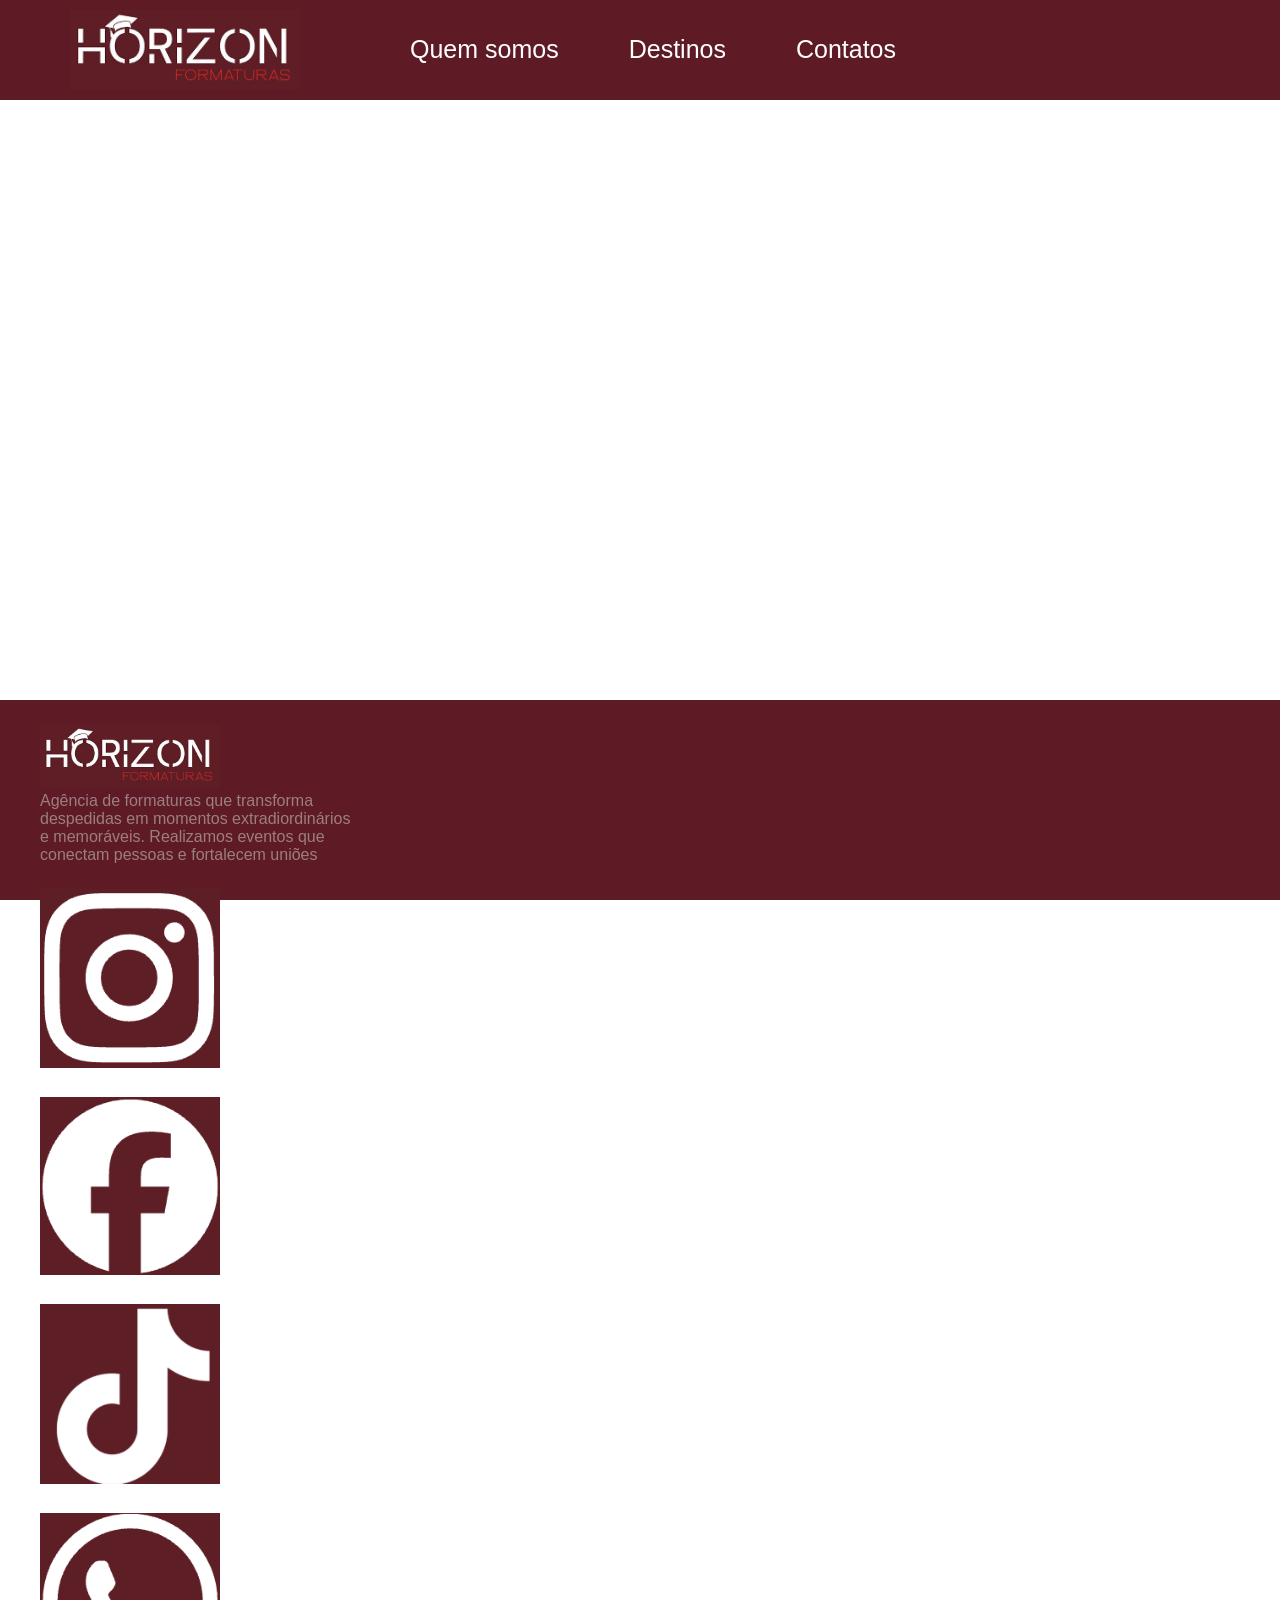
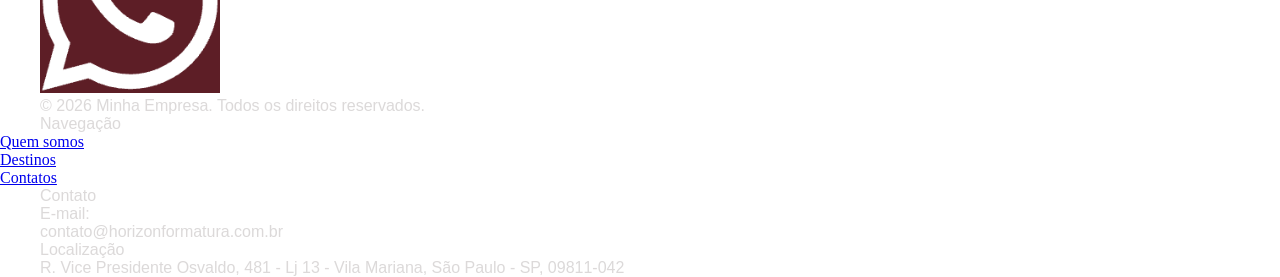
<file: cabecalho-rodape.html>
<html>
    <link rel="stylesheet" href="style.css">
    <head>
        <div class="cabecalho">
                <a href="index.html"><img src="./img/logo.jpg"></a> 
                <a href="sobreNos.html"><p>Quem somos</p></a>
                <a href="destinos.html"><p>Destinos</p></a>
                <a href="contatos.html"><p>Contatos</p></a>
        </div>
    </head>
<footer>
    <div class="rodape">
        <ul>
            <li><img src="./img/logo.jpg"></li>
            <li><p>Agência de formaturas que transforma <br> despedidas em momentos extradiordinários <br> e memoráveis. Realizamos  eventos que <br> conectam pessoas e fortalecem uniões</p></li>
            <div class="redes">
                <li><a href="home.php"><img src="./img/instagram.png"></a></li>
                <li><a href="home.php"><img src="./img/facebook.png"></a></li>
                <li><a href="home.php"><img src="./img/tiktok.png"></a></li>
                <li><a href="home.php"><img src="./img/whatzap.png"></a></li>
            </div>
            <li><p>© 2026 Minha Empresa. Todos os direitos reservados.</p></li>
        </ul>
    <div class="rodape2"> 
        <ul>
            <div class="navegacao">
                <li><p>Navegação</p></li>
            </div>
            <li><a href="home.php">Quem somos</a></li>
            <li><a href="home.php">Destinos</a></li>
            <li><a href="home.php">Contatos</a></li>
        </ul>
</div>
    <div class="rodape3">
        <ul>
            <div class="navegacao2">
                <li><p>Contato</p></li>
                <li><p>E-mail:</p></li>
            </div>
            <li><p>contato@horizonformatura.com.br</p></li>
            <div class="navegacao2">
                <li><p>Localização</p></li>
            </div>
            <li><p>R. Vice Presidente Osvaldo, 481 - Lj 13 - Vila Mariana, São Paulo - SP, 09811-042</p></li>
        </ul>
    </div>
    </div>
</footer>
</html>
</file>
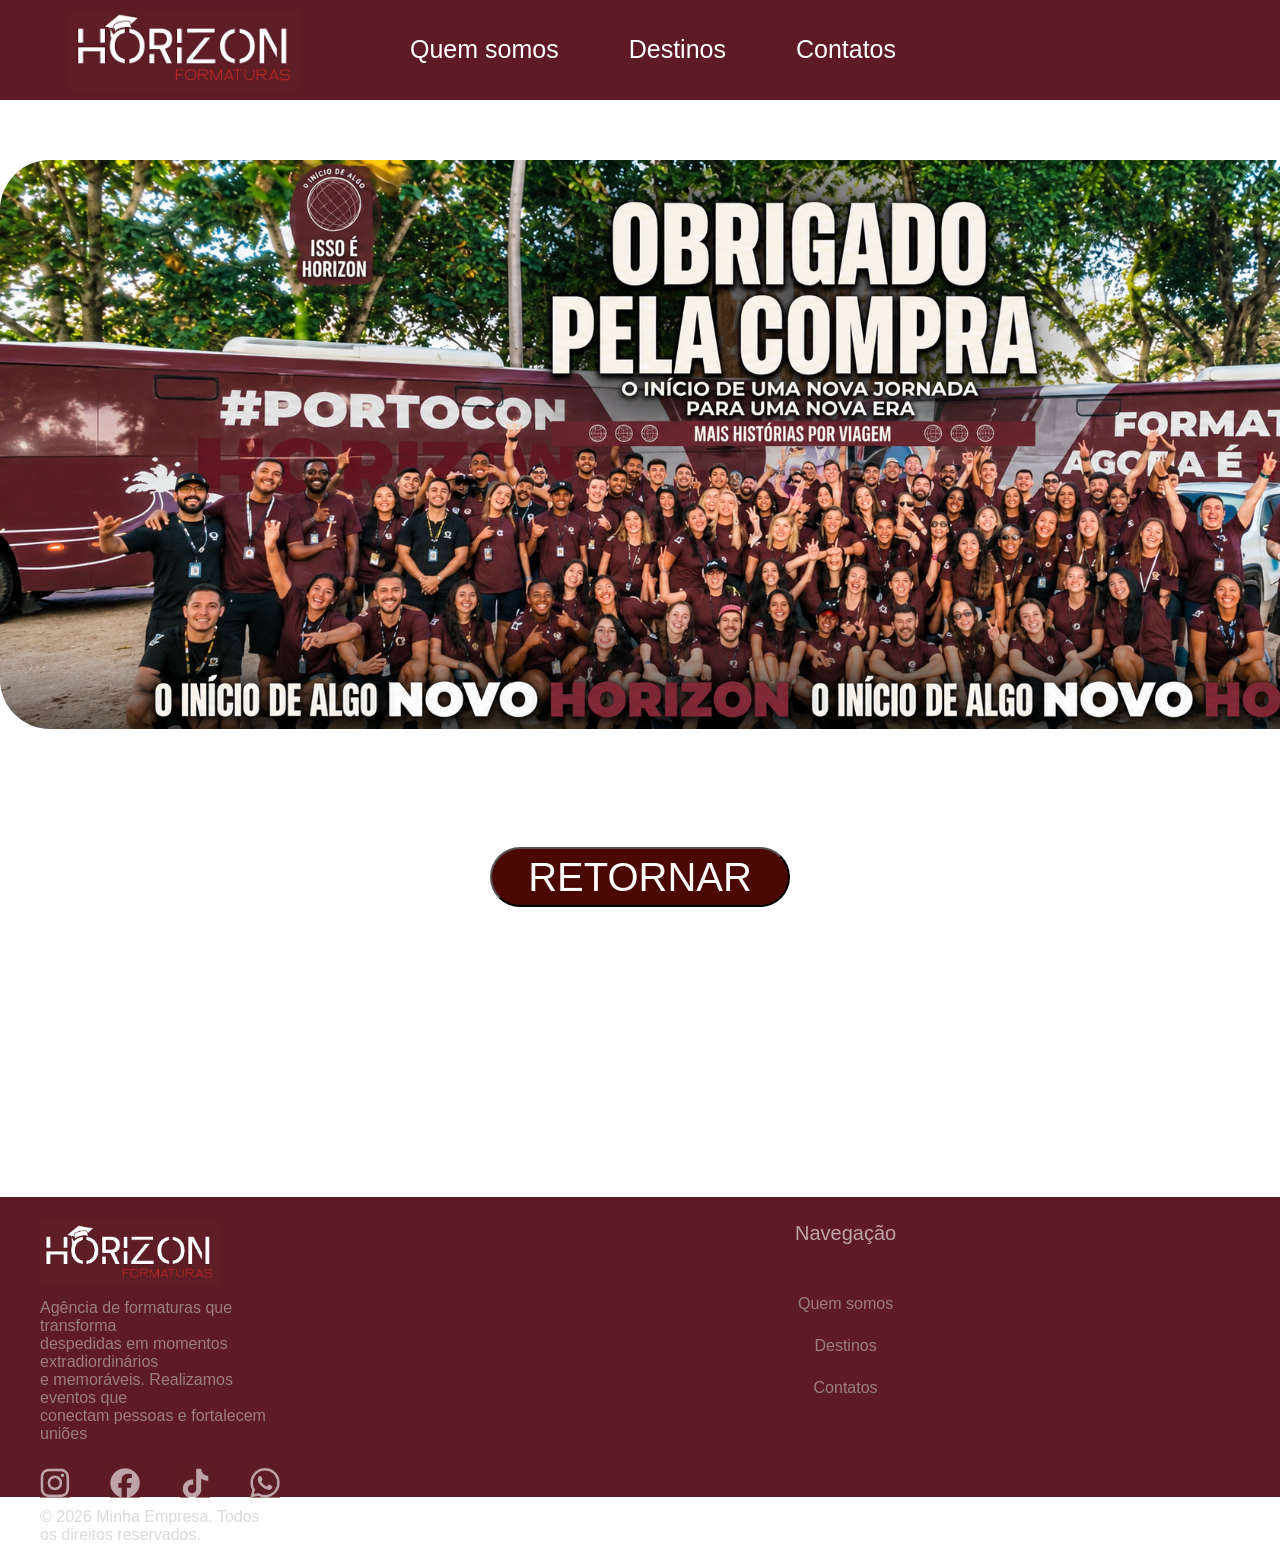
<file: compra.html>
<html>
    <link rel="stylesheet" href="./css/cabecalhoeRodape.css">
    <link rel="stylesheet" href="./css/styleLoja.css">
    <head>
        <div class="cabecalho">
                <a href="index.html"><img src="./img/logo.jpg"></a> 
                <a href="sobreNos.html"><p>Quem somos</p></a>
                <a href="destinos.html"><p>Destinos</p></a>
                <a href="contatos.html"><p>Contatos</p></a>
        </div>
    </head>
    <center>
        <div class="obrigado">
            <img src="./img/obrigado-Certo.png" alt="">
        </div>
        <br>
        <div class="voltar">
            <form action="loja.html">
                <button>RETORNAR</button>
            </form>
        </div>
    </center>






<footer>
    <div class="rodape">
        <ul>
            <li><img src="./img/logo.jpg"></li>
            <li><p>Agência de formaturas que transforma <br> despedidas em momentos extradiordinários <br> e memoráveis. Realizamos  eventos que <br> conectam pessoas e fortalecem uniões</p></li>
            <div class="redes">
                <li><a href="home.php"><img src="./img/instagram.png"></a></li>
                <li><a href="home.php"><img src="./img/facebook.png"></a></li>
                <li><a href="home.php"><img src="./img/tiktok.png"></a></li>
                <li><a href="home.php"><img src="./img/whatzap.png"></a></li>
            </div>
            <li><p>© 2026 Minha Empresa. Todos os direitos reservados.</p></li>
        </ul>
    <div class="rodape2"> 
        <ul>
            <div class="navegacao">
                <li><p>Navegação</p></li>
            </div>
            <li><a href="./sobreNos.html">Quem somos</a></li>
            <li><a href="./destinos.html">Destinos</a></li>
            <li><a href="./contatos.html">Contatos</a></li>
        </ul>
</div>
    <div class="rodape3">
        <ul>
            <div class="navegacao2">
                <li><p>Contato</p></li>
                <li><p>E-mail:</p></li>
            </div>
            <li><p>contato@horizonformatura.com.br</p></li>
            <div class="navegacao2">
                <li><p>Localização</p></li>
            </div>
            <li><p>R. Vice Presidente Osvaldo, 481 - Lj 13 - Vila Mariana, São Paulo - SP, 09811-042</p></li>
        </ul>
    </div>
    </div>
</footer>
</html>
</file>
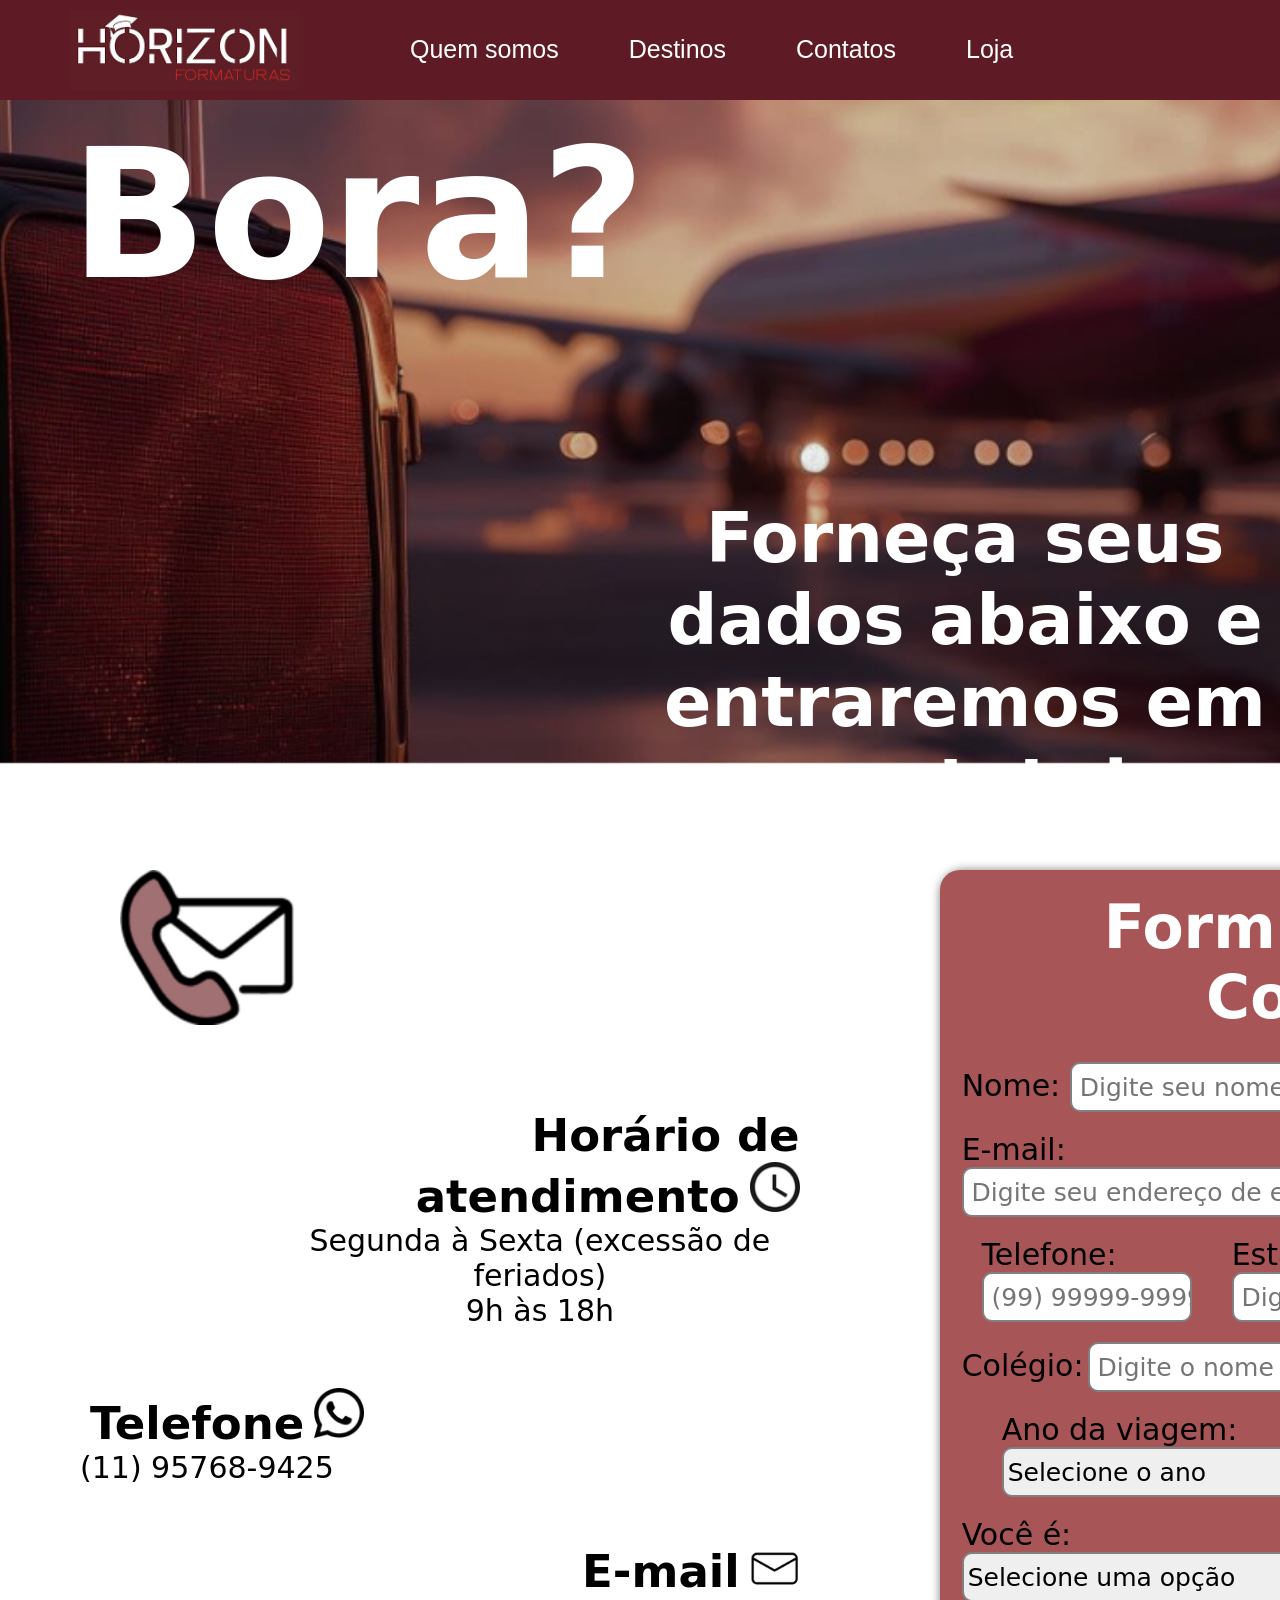
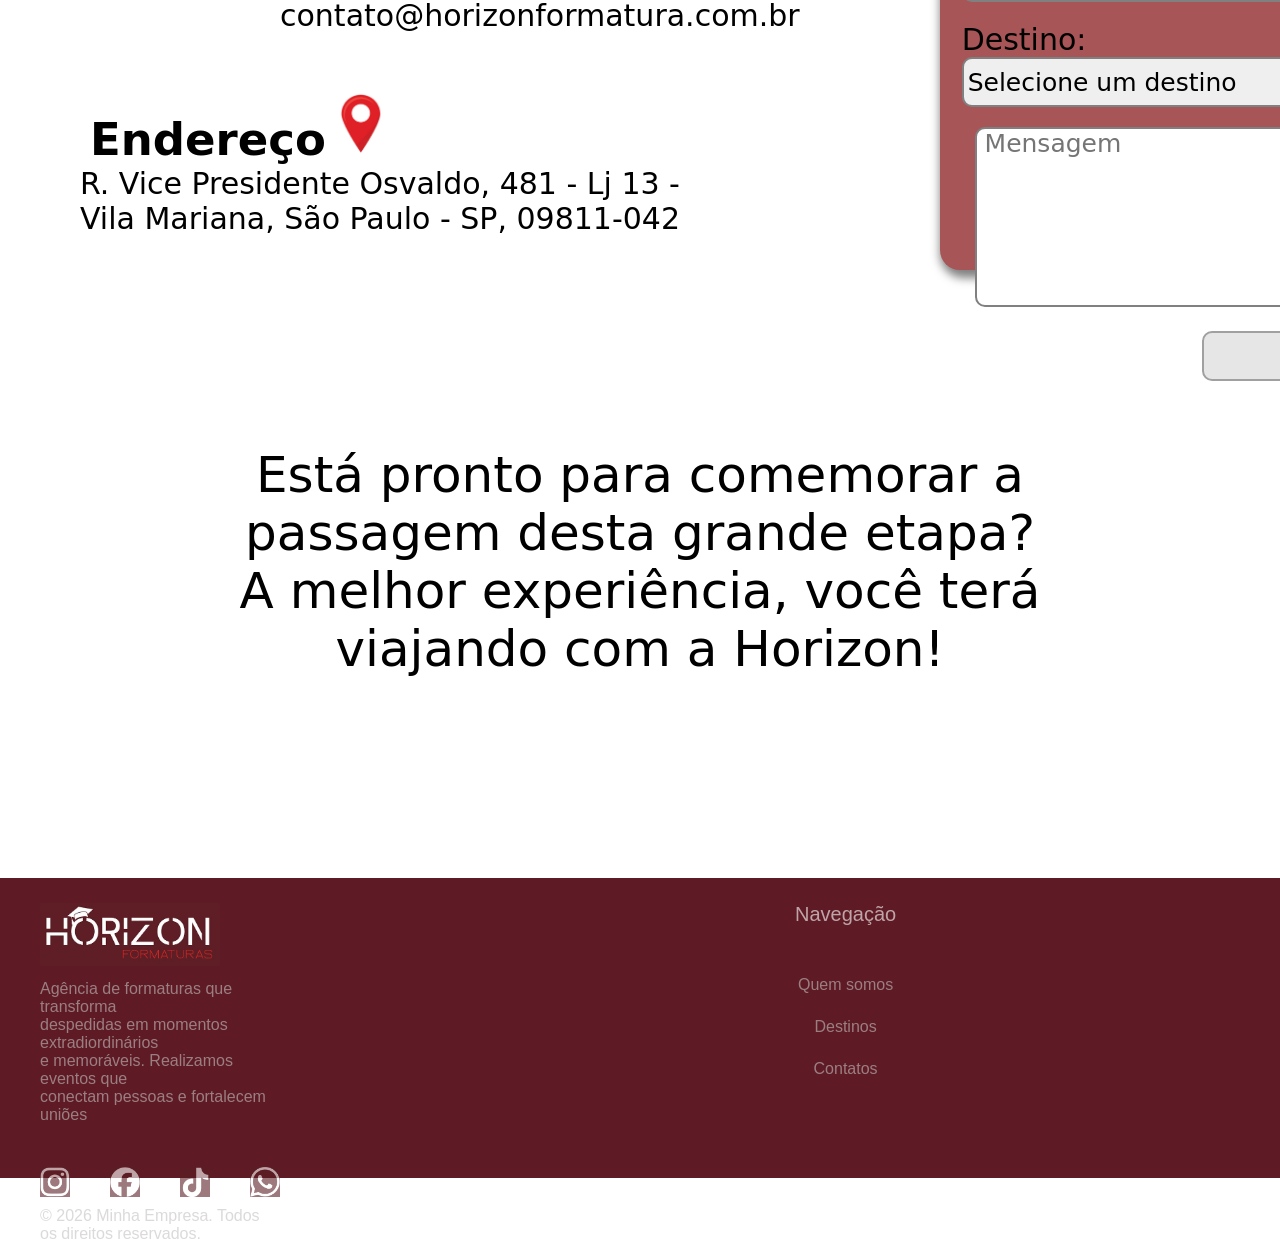
<file: contatos.html>
<!DOCTYPE html>
<html lang="en">

<meta charset="UTF-8">
<meta name="viewport" content="width=device-width, initial-scale=1.0">
<title>Document</title>

<link rel="stylesheet" href="./css/cabecalhoeRodape.css">

<link rel="stylesheet" href="./css/styleContatos.css">

<div class="cabecalho">
    <a href="index.html"><img src="./img/logo.jpg"></a>
    <a href="sobreNos.html">
        <p>Quem somos</p>
    </a>
    <a href="destinos.html">
        <p>Destinos</p>
    </a>
    <a href="contatos.html">
        <p>Contatos</p>
    </a>
    <a href="loja.html">
        <p>Loja</p>
    </a>
</div>

<body>


    <div class="fundo">
        <h1>Bora?</h1>

        <h2>Forneça seus dados abaixo e <br> entraremos em contato!</h2>
    </div>

    <div class="info-e-form">
        <div class="informacoes">

            <img class="icone" src="./img/icone_contatos.png" alt="">

            <div class="info1">
                <b>Horário de atendimento</b><img src="./img/relogio.png" alt="">
                <p>Segunda à Sexta (excessão de feriados) <br> 9h às 18h </p>
            </div>
            <div class="info2">
                <b>Telefone</b><img src="./img/zap.png" alt="">
                <p>(11) 95768-9425</p>
            </div>
            <div class="info1">
                <b>E-mail</b><img src="./img/carta.png" alt="">
                <p>contato@horizonformatura.com.br</p>
            </div>
            <div class="info2">
                <b>Endereço</b><img src="./img/mapa.png" alt="">
                <p>R. Vice Presidente Osvaldo, 481 - Lj 13 - <br> Vila Mariana, São Paulo - SP, 09811-042</p>
            </div>

        </div>
        <div class="formulario">
            <form action="formulario.php" method="POST">
                <h1>Formulário de Contato</h1>
                <label for="nome">Nome: </label>
                <input class="nome" type="text" name="nome" placeholder=" Digite seu nome" required>
                <input class="nome" type="text" name="sobrenome" placeholder=" Digite seu sobrenome" required>

                <label for="email">E-mail: </label>
                <input class="email" type="email" name="email" placeholder=" Digite seu endereço de e-mail" required>

                <div class="telefone-estado-cidade">
                    <div>
                        <label for="telefone">Telefone:</label> <br>
                        <input class="telefone" type="tel" name="telefone" placeholder=" (99) 99999-9999"
                            pattern="\([0-9]{2}\) [0-9]{4,5}-[0-9]{4}" required>
                    </div>

                    <div>
                        <label for="estado">Estado:</label> <br>
                        <input class="estado" type="text" name="estado" placeholder=" Digite seu estado" required>
                    </div>

                    <div>
                        <label for="cidade">Cidade:</label> <br>
                        <input class="cidade" type="text" name="cidade" placeholder=" Digite sua cidade" required>
                    </div>
                </div>

                <label for="colegio">Colégio:</label>
                <input class="colegio" type="text" name="colegio" placeholder=" Digite o nome do seu colégio" required>

                <div class="ano-data">
                    <div>
                        <label for="ano">Ano da viagem:</label> <br>
                        <select class="ano" name="ano" required>
                            <option value="">Selecione o ano</option>
                            <option value="2026">2026</option>
                            <option value="2027">2027</option>
                            <option value="2028">2028</option>
                        </select>
                    </div>

                    <div>
                        <label for="data">Data de nascimento: </label>
                        <input class="data" type="date" name="data" required>
                    </div>
                </div>

                <label for="voce">Você é: </label>
                <select class="voce" id="" name="voce" required>
                    <option value="">Selecione uma opção</option>
                    <option value="Aluno">Aluno</option>
                    <option value="Responsável">Responsável</option>
                    <option value="Escola">Gestão escolar</option>
                </select>

                <label for="destino">Destino: </label>
                <select class="destino" name="destino" required>
                    <option value="">Selecione um destino</option>
                    <option value="Barcelona">Barcelona</option>
                    <option value="Lençóis Maranhenses">Lençóis Maranhenses</option>
                    <option value="Paraty">Paraty RJ</option>
                    <option value="Campos do Jordão">Campos do Jordão</option>
                    <option value="Salvador">Salvador</option>
                    <option value="Disney">Disney</option>
                </select>

                <textarea class="mensagem" name="mensagem" placeholder=" Mensagem" required></textarea>

                <button type="submit">Enviar</button>
            </form>
        </div>
    </div>

    <p class="suborno">Está pronto para comemorar a <br> passagem desta grande etapa? <br> A melhor experiência, você
        terá <br> viajando com a Horizon!</p>

    <footer>
        <div class="rodape">
            <ul>
                <li><img src="./img/logo.jpg"></li>
                <li>
                    <p>Agência de formaturas que transforma <br> despedidas em momentos extradiordinários <br> e
                        memoráveis. Realizamos eventos que <br> conectam pessoas e fortalecem uniões</p>
                </li>
                <div class="redes">
                    <li><a href="home.php"><img src="./img/instagram.png"></a></li>
                    <li><a href="home.php"><img src="./img/facebook.png"></a></li>
                    <li><a href="home.php"><img src="./img/tiktok.png"></a></li>
                    <li><a href="home.php"><img src="./img/whatzap.png"></a></li>
                </div>
                <li>
                    <p>© 2026 Minha Empresa. Todos os direitos reservados.</p>
                </li>
            </ul>
            <div class="rodape2">
                <ul>
                    <div class="navegacao">
                        <li>
                            <p>Navegação</p>
                        </li>
                    </div>
                    <li><a href="sobreNos.html">Quem somos</a></li>
                    <li><a href="destinos.html">Destinos</a></li>
                    <li><a href="contatos.html">Contatos</a></li>
                </ul>
            </div>
            <div class="rodape3">
                <ul>
                    <div class="navegacao2">
                        <li>
                            <p>Contato</p>
                        </li>
                        <li>
                            <p>E-mail:</p>
                        </li>
                    </div>
                    <li>
                        <p>contato@horizonformatura.com.br</p>
                    </li>
                    <div class="navegacao2">
                        <li>
                            <p>Localização</p>
                        </li>
                    </div>
                    <li>
                        <p>R. Vice Presidente Osvaldo, 481 - Lj 13 - Vila Mariana, São Paulo - SP, 09811-042</p>
                    </li>
                </ul>
            </div>
        </div>
    </footer>
</body>

</html>
</file>
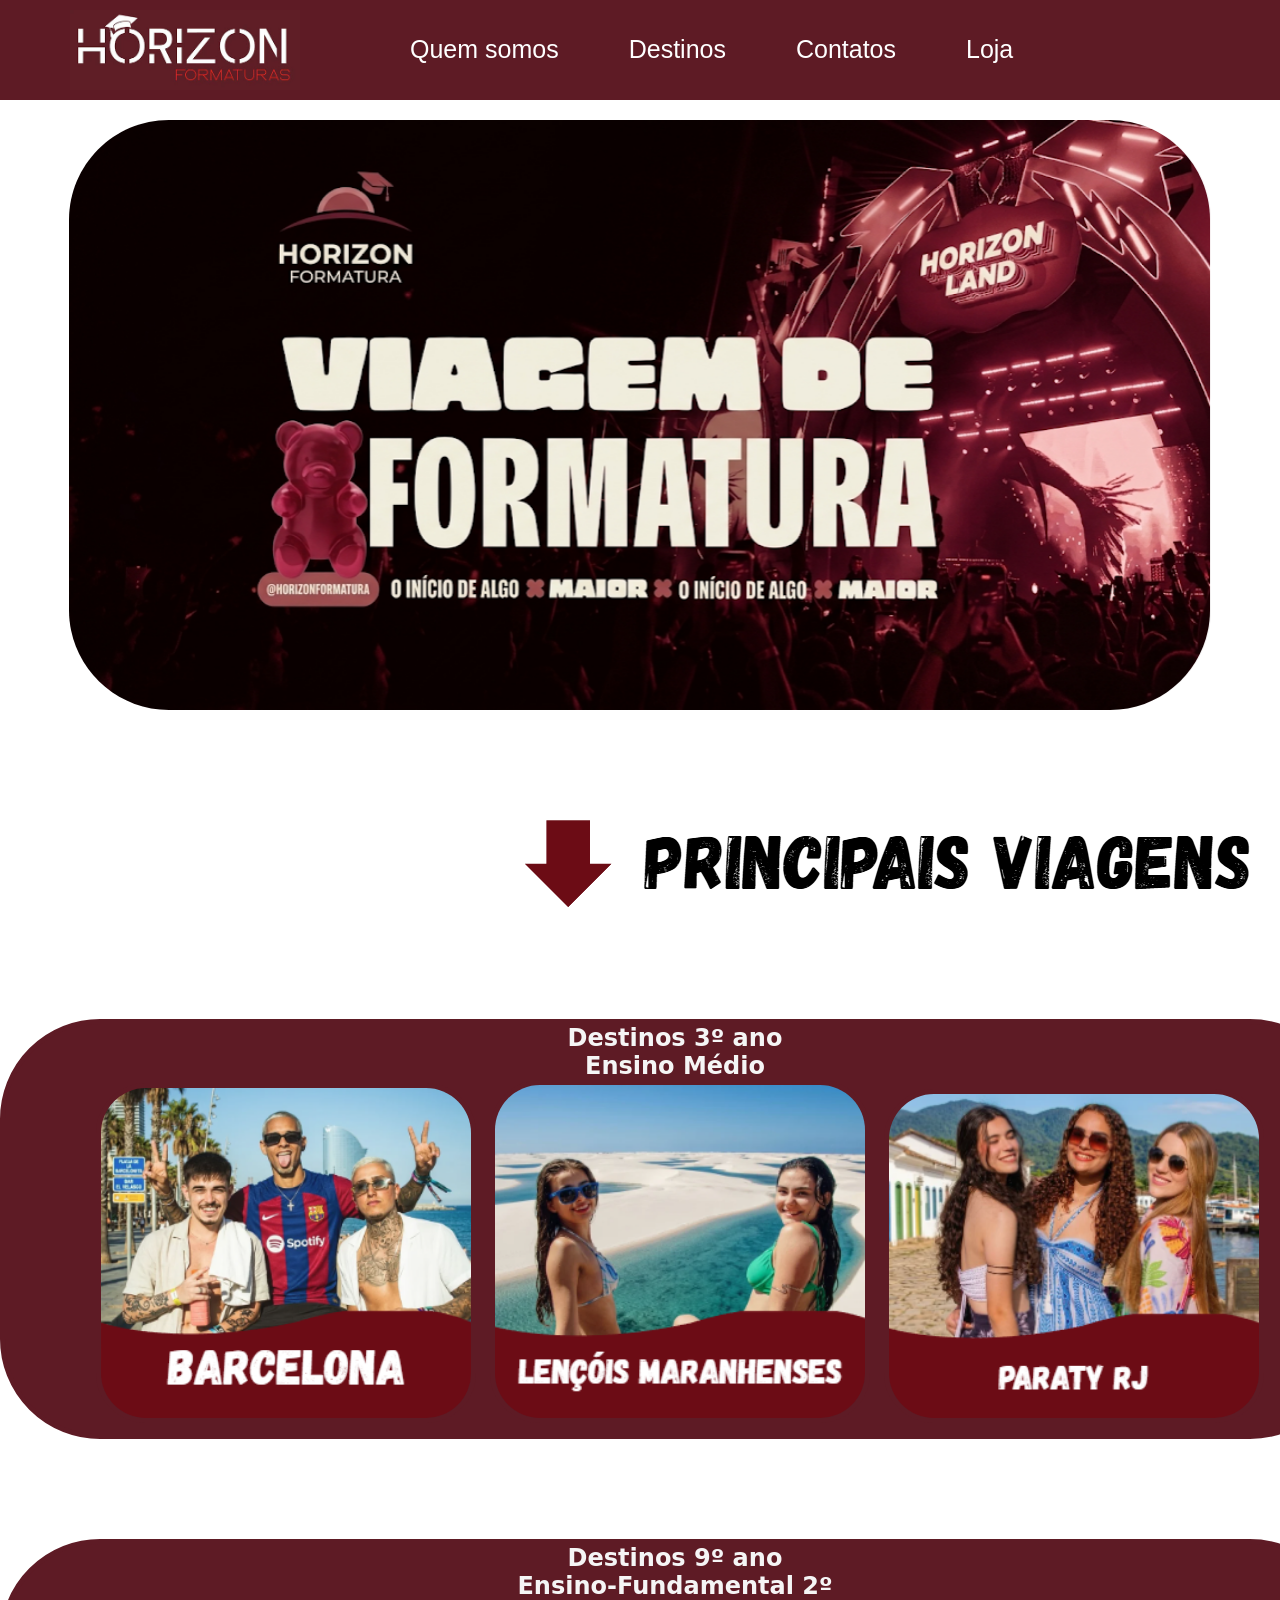
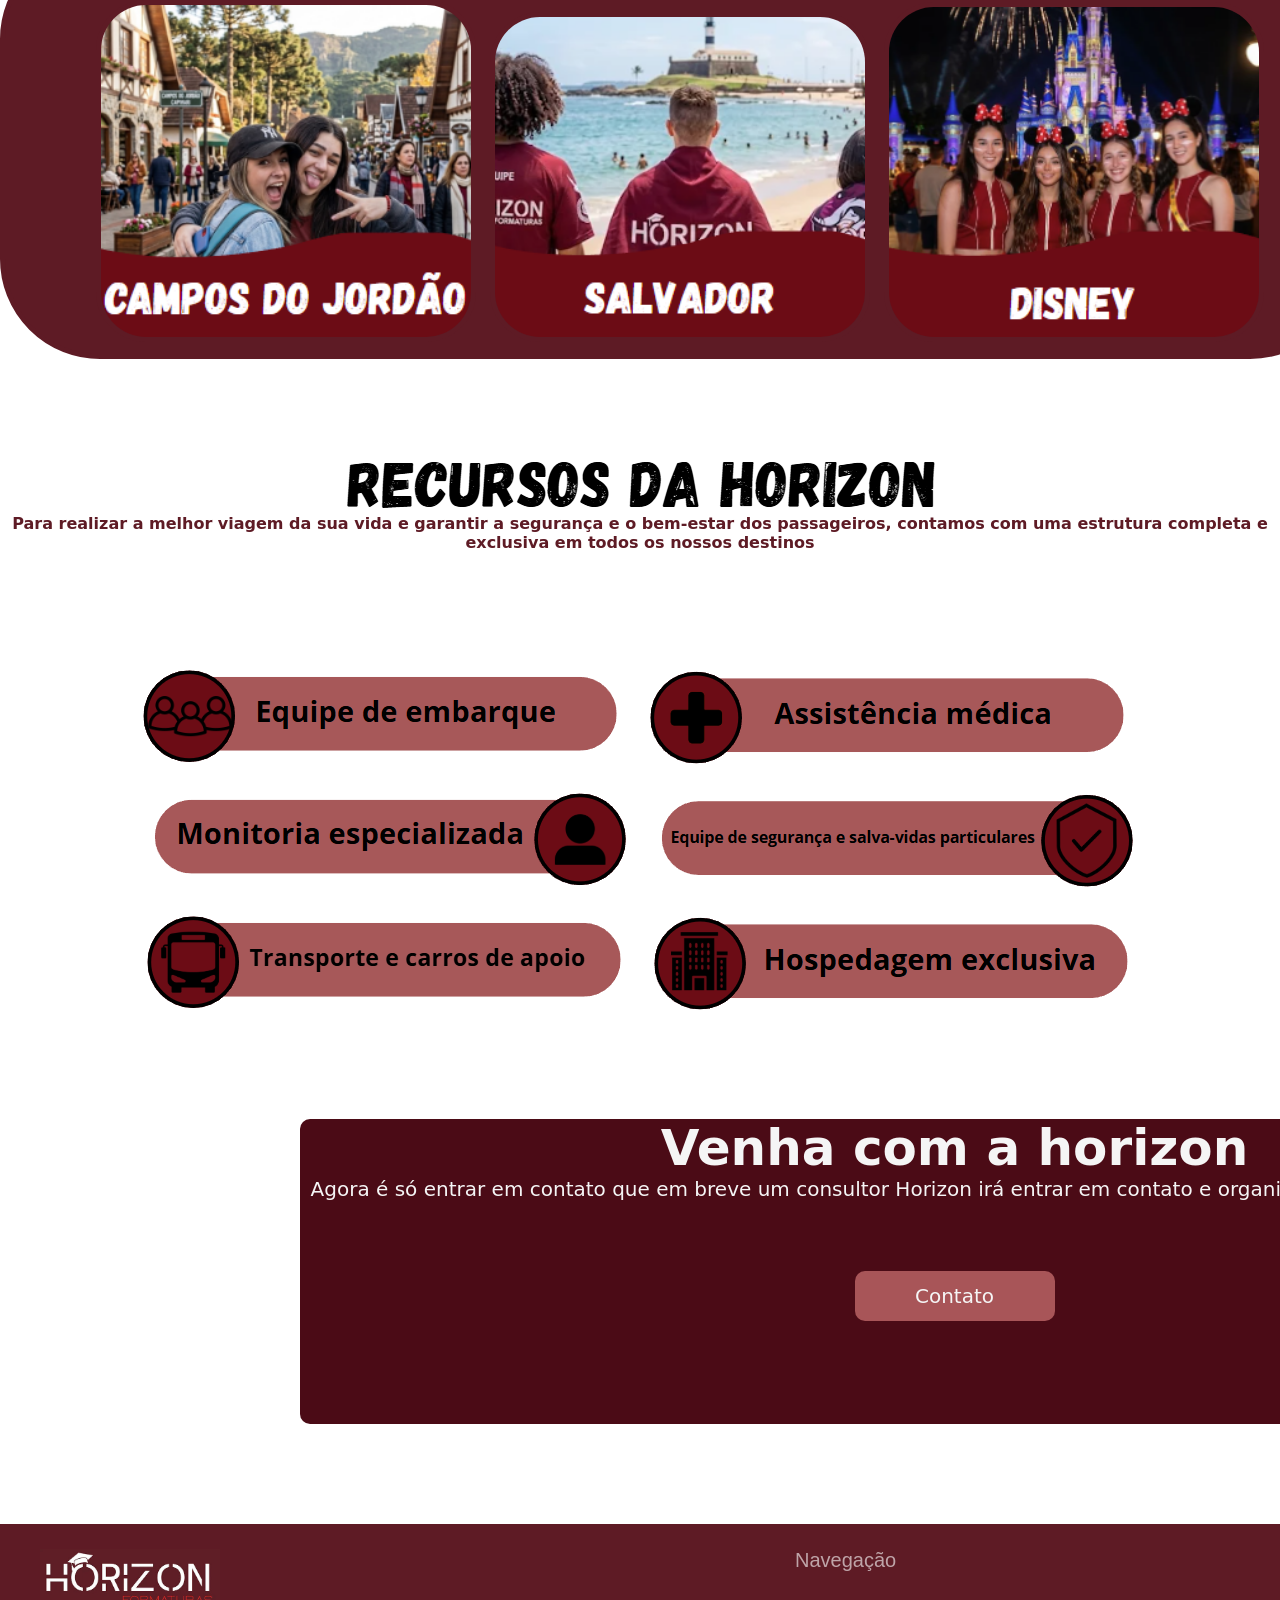
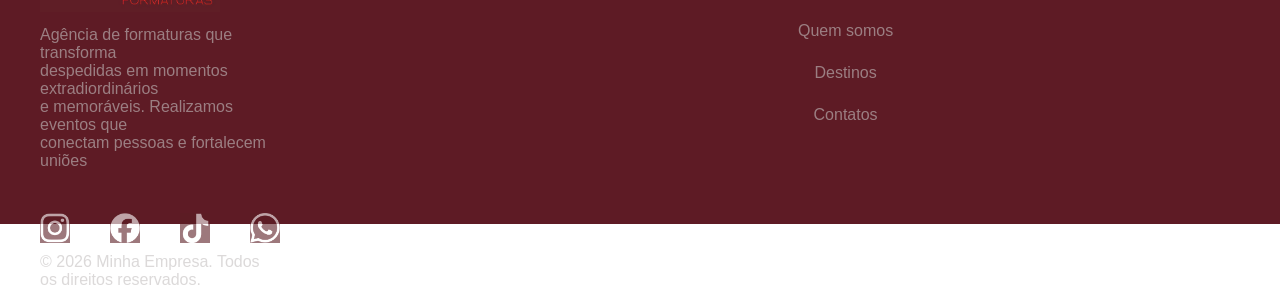
<file: destinos.html>
<!DOCTYPE html>
<html lang="pt-br">
    <meta charset="UTF-8">
    <meta name="viewport" content="width=device-width, initial-scale=1.0">
    <link rel="stylesheet" href="./css/cabecalhoeRodape.css">
    <link rel="stylesheet" href="./css/styleDestinos.css">
    <title>Destinos</title>
<body>

    <head>
        <div class="cabecalho">
            <a href="index.html"><img src="./img/logo.jpg"></a>
            <a href="sobreNos.html">
                <p>Quem somos</p>
            </a>
            <a href="destinos.html">
                <p>Destinos</p>
            </a>
            <a href="contatos.html">
                <p>Contatos</p>
            </a>
            <a href="loja.html">
                <p>Loja</p>
            </a>
        </div>
    </head>
    <center><img src="img/Prototipação - Site.png" alt="" class="painel"></center>
    
    
    <div class="principais-viagens">
        <img src="./img/Captura de tela 2026-09-30 150352.png" alt="">
    </div>

    <center><div class="viagens-medio">
        <p><b>Destinos 3º ano</b></p>
        <p><b>Ensino Médio</b></p>
        <a href="detalhe_destino.php?id=0"><img src="./img/Viagem-espanha.png" alt=""></a>
        <a href="detalhe_destino.php?id=1"><img src="./img/viagem-lençois.png" alt=""></a>
        <a href="detalhe_destino.php?id=2"><img src="./img/viagen-paraty.png" alt=""></a>
    </div></center>
    <center><div class="viagens-fundamental">
        <p><b>Destinos 9º ano</b></p>
        <p><b>Ensino-Fundamental 2º</b></p>
        <a href="detalhe_destino.php?id=3"><img src="./img/campos-do-jordão.png" alt=""></a>
        <a href="detalhe_destino.php?id=4"><img src="./img/salvador.png" alt=""></a>
        <a href="detalhe_destino.php?id=5"><img src="./img/disney.png" alt=""></a>
    </div></center>

    <div class="viagens-recursos">
        <img src="./img/recursos.png" alt="">
        <p><b>Para realizar a melhor viagem da sua vida e garantir a segurança e o bem-estar dos passageiros, contamos com uma estrutura completa e exclusiva em todos os nossos destinos</b></p>
    </div>

    <div class="exclusividade">
        <img src="./img/coisas_da_horizon.png" alt="">
    </div>

    <div class="botao-venha-horizon">
        <h1>Venha com a horizon</h1>
        <p>Agora é só entrar em contato que em breve um consultor Horizon irá entrar em contato e organizar a sua viagem de formatura!</p>
        <form action="contatos.html">
            <button type="submit">Contato</button>
        </form>
    </div>

    





<footer>
    <div class="rodape">
        <ul>
            <li><img src="./img/logo.jpg"></li>
            <li><p>Agência de formaturas que transforma <br> despedidas em momentos extradiordinários <br> e memoráveis. Realizamos  eventos que <br> conectam pessoas e fortalecem uniões</p></li>
            <div class="redes">
                <li><a href="home.php"><img src="./img/instagram.png"></a></li>
                <li><a href="home.php"><img src="./img/facebook.png"></a></li>
                <li><a href="home.php"><img src="./img/tiktok.png"></a></li>
                <li><a href="home.php"><img src="./img/whatzap.png"></a></li>
            </div>
            <li><p>© 2026 Minha Empresa. Todos os direitos reservados.</p></li>
        </ul>
    <div class="rodape2"> 
        <ul>
            <div class="navegacao">
                <li><p>Navegação</p></li>
            </div>
            <li><a href="sobreNos.html">Quem somos</a></li>
            <li><a href="destinos.html">Destinos</a></li>
            <li><a href="contatos.html">Contatos</a></li>
        </ul>
</div>
    <div class="rodape3">
        <ul>
            <div class="navegacao2">
                <li><p>Contato</p></li>
                <li><p>E-mail:</p></li>
            </div>
            <li><p>contato@horizonformatura.com.br</p></li>
            <div class="navegacao2">
                <li><p>Localização</p></li>
            </div>
            <li><p>R. Vice Presidente Osvaldo, 481 - Lj 13 - Vila Mariana, São Paulo - SP, 09811-042</p></li>
        </ul>
    </div>
    </div>
</footer>
</html>


    
</body>
</html>
</file>
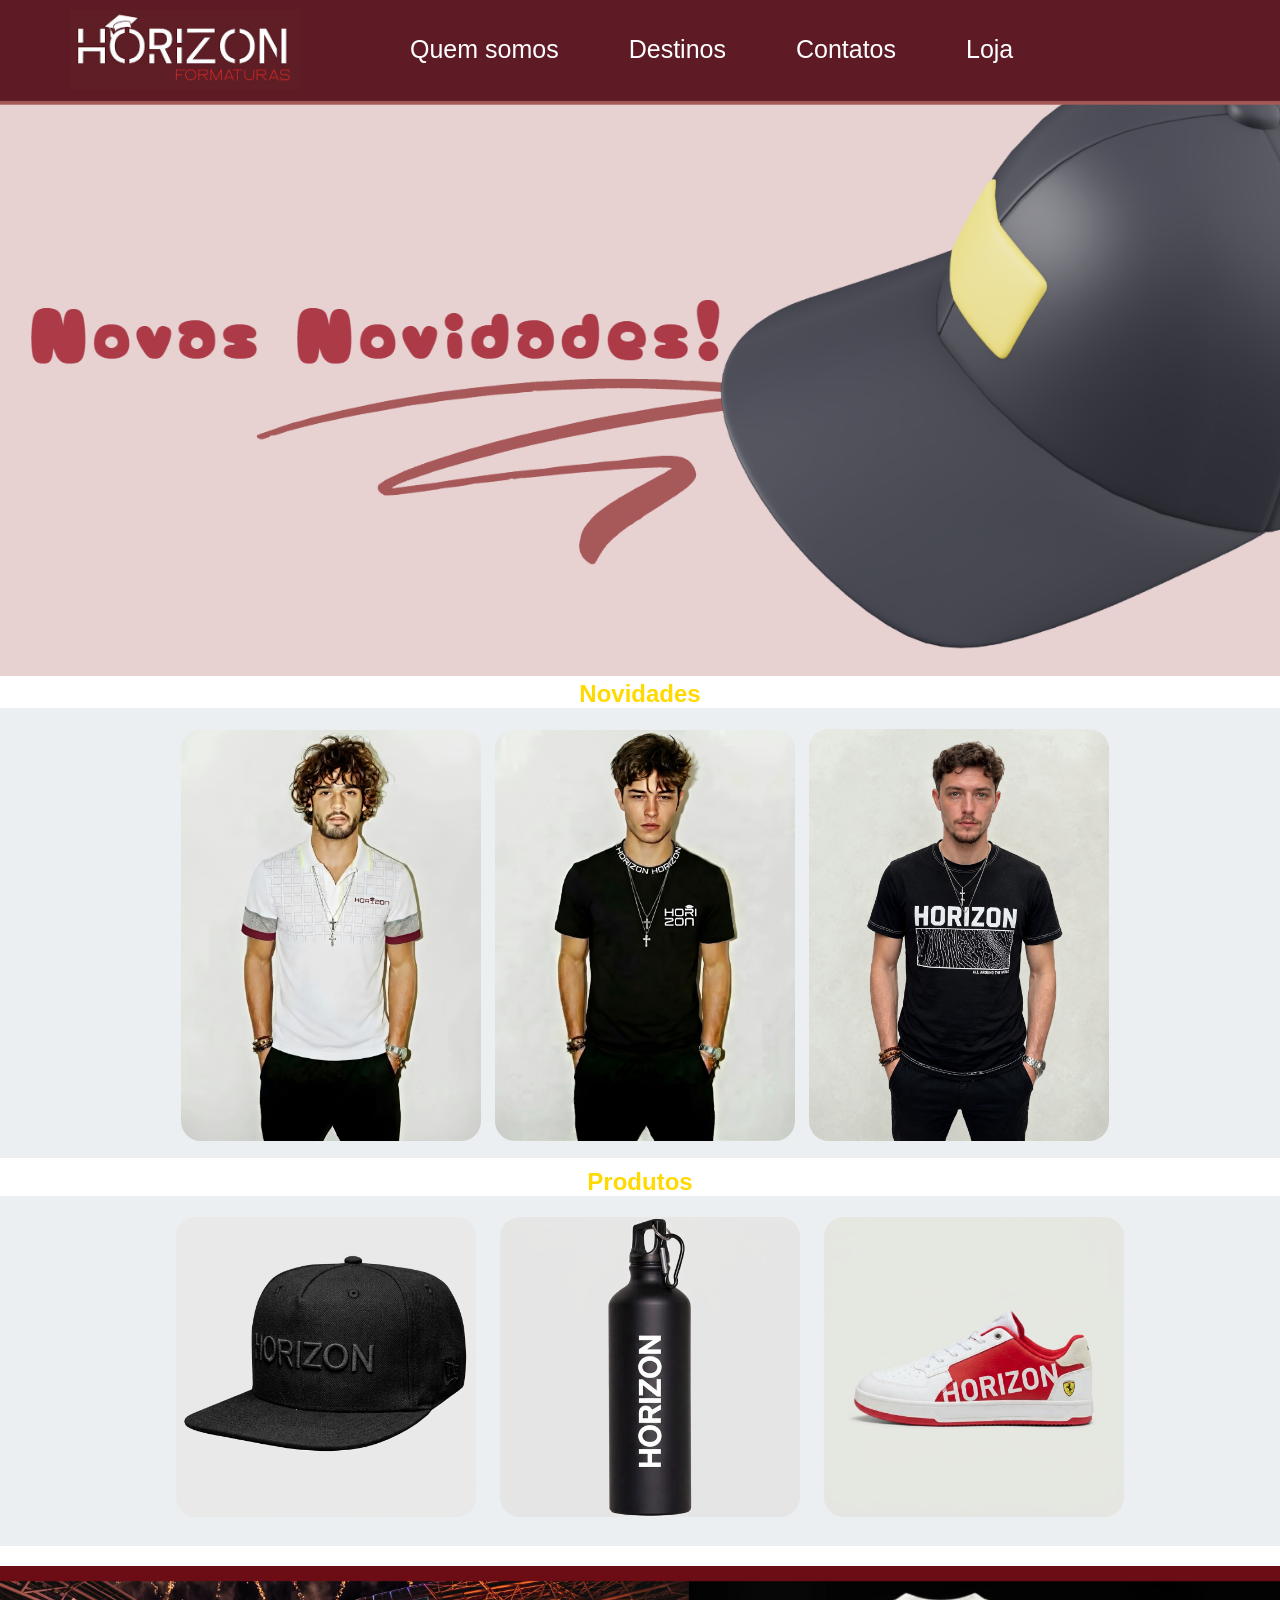
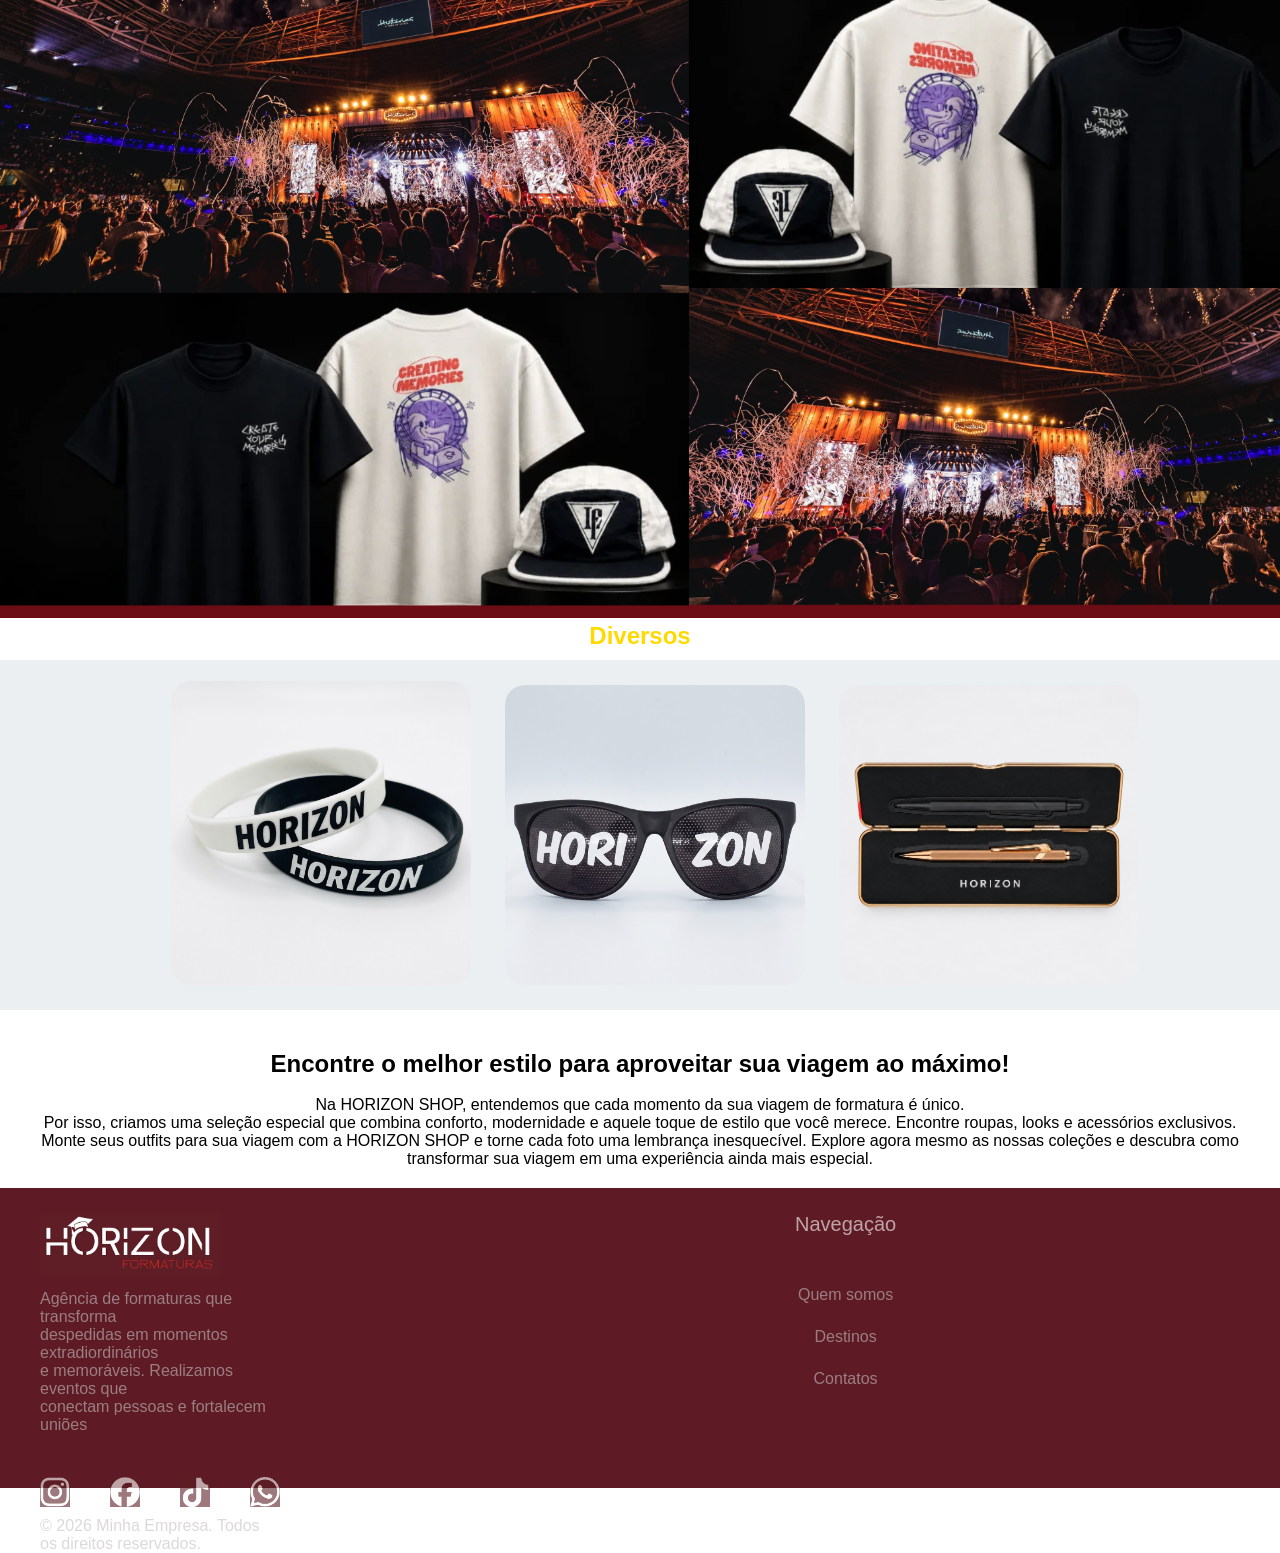
<file: loja.html>
<!DOCTYPE html>
<html lang="pt-BR">
<head>
    <meta charset="UTF-8">
    <meta name="viewport" content="width=device-width, initial-scale=1.0">
    <link rel="stylesheet" href="./css/styleLoja.css">
    <link rel="stylesheet" href="./css/cabecalhoeRodape.css">
    <div class="cabecalho">
            <a href="index.html"><img src="./img/logo.jpg"></a>
            <a href="sobreNos.html">
                <p>Quem somos</p>
            </a>
            <a href="destinos.html">
                <p>Destinos</p>
            </a>
            <a href="contatos.html">
                <p>Contatos</p>
            </a>
            <a href="loja.html">
                <p>Loja</p>
            </a>
        </div>
</head>
<body>
    <img src="./img/banner.png" width="100%">
    <div class="corpo">
        <center>
            <h2>
                Novidades
            </h2>
        </center>
        <div class="camisas">
            <center>
                <a href="./compra.html"><img src="./img/camisa branca.jpg"></a>
                
                
                <a href="./compra.html"><img src="./img/camisa preta.jpg"></a>
                

                <a href="./compra.html"><img src="./img/camisa preta2.jpg"></a>
                
            </center>
        </div>
        
        
        <center>
            <h2>
                Produtos
            </h2>
        </center>
        <div class="produtos">
            <center>
                <a href="./compra.html"><img src="./img/boné.jpg"></a>
                
                <a href="./compra.html"><img src="./img/garrafa.jpg"></a>
                
                <a href="./compra.html"><img src="./img/tenis.jpg"></a>
            </center>
        </div>
        <img src="./img/transição.png" width="100%">
        
        <center>
            <h2>
                Diversos
            </h2>
        </center>
        
        <div class="diversos">
            <center>
                <a href="./compra.html"><img src="./img/pulseira.jpg"></a>
                
                <a href="./compra.html"><img src="./img/oculos.jpg"></a>
                
                <a href="./compra.html"><img src="./img/caneta.png"></a>
            </center>
        </div>
        
    </div>
    <div class="texto-final">
        <center>
            <h2>Encontre o melhor estilo para aproveitar sua viagem ao máximo!</h2>
            <br>
            <p>Na HORIZON SHOP, entendemos que cada momento da sua viagem de formatura é único.<br> Por isso, criamos uma seleção especial que combina conforto, modernidade e aquele toque de estilo que você merece. Encontre roupas, looks e acessórios exclusivos.
                <br>Monte seus outfits para sua viagem com a HORIZON SHOP e torne cada foto uma lembrança inesquecível. Explore agora mesmo as nossas coleções e descubra como transformar sua viagem em uma experiência ainda mais especial.</p>    
            </center>
        </div>
            
            
    <footer>
        <div class="rodape">
            <ul>
                <li><img src="./img/logo.jpg"></li>
                <li><p>Agência de formaturas que transforma <br> despedidas em momentos extradiordinários <br> e memoráveis. Realizamos  eventos que <br> conectam pessoas e fortalecem uniões</p></li>
                <div class="redes">
                    <li><a href="home.php"><img src="./img/instagram.png"></a></li>
                    <li><a href="home.php"><img src="./img/facebook.png"></a></li>
                    <li><a href="home.php"><img src="./img/tiktok.png"></a></li>
                    <li><a href="home.php"><img src="./img/whatzap.png"></a></li>
                </div>
                <li><p>© 2026 Minha Empresa. Todos os direitos reservados.</p></li>
            </ul>
        <div class="rodape2"> 
            <ul>
                <div class="navegacao">
                    <li><p>Navegação</p></li>
                </div>
                <li><a href="./sobreNos.html">Quem somos</a></li>
                <li><a href="./destinos.html">Destinos</a></li>
                <li><a href="./contatos.html">Contatos</a></li>
            </ul>
        </div>
        <div class="rodape3">
            <ul>
                <div class="navegacao2">
                    <li><p>Contato</p></li>
                    <li><p>E-mail:</p></li>
                </div>
                <li><p>contato@horizonformatura.com.br</p></li>
                <div class="navegacao2">
                    <li><p>Localização</p></li>
                </div>
                <li><p>R. Vice Presidente Osvaldo, 481 - Lj 13 - Vila Mariana, São Paulo - SP, 09811-042</p></li>
            </ul>
        </div>
        </div>
    </footer>    
</body>
</html>
</file>
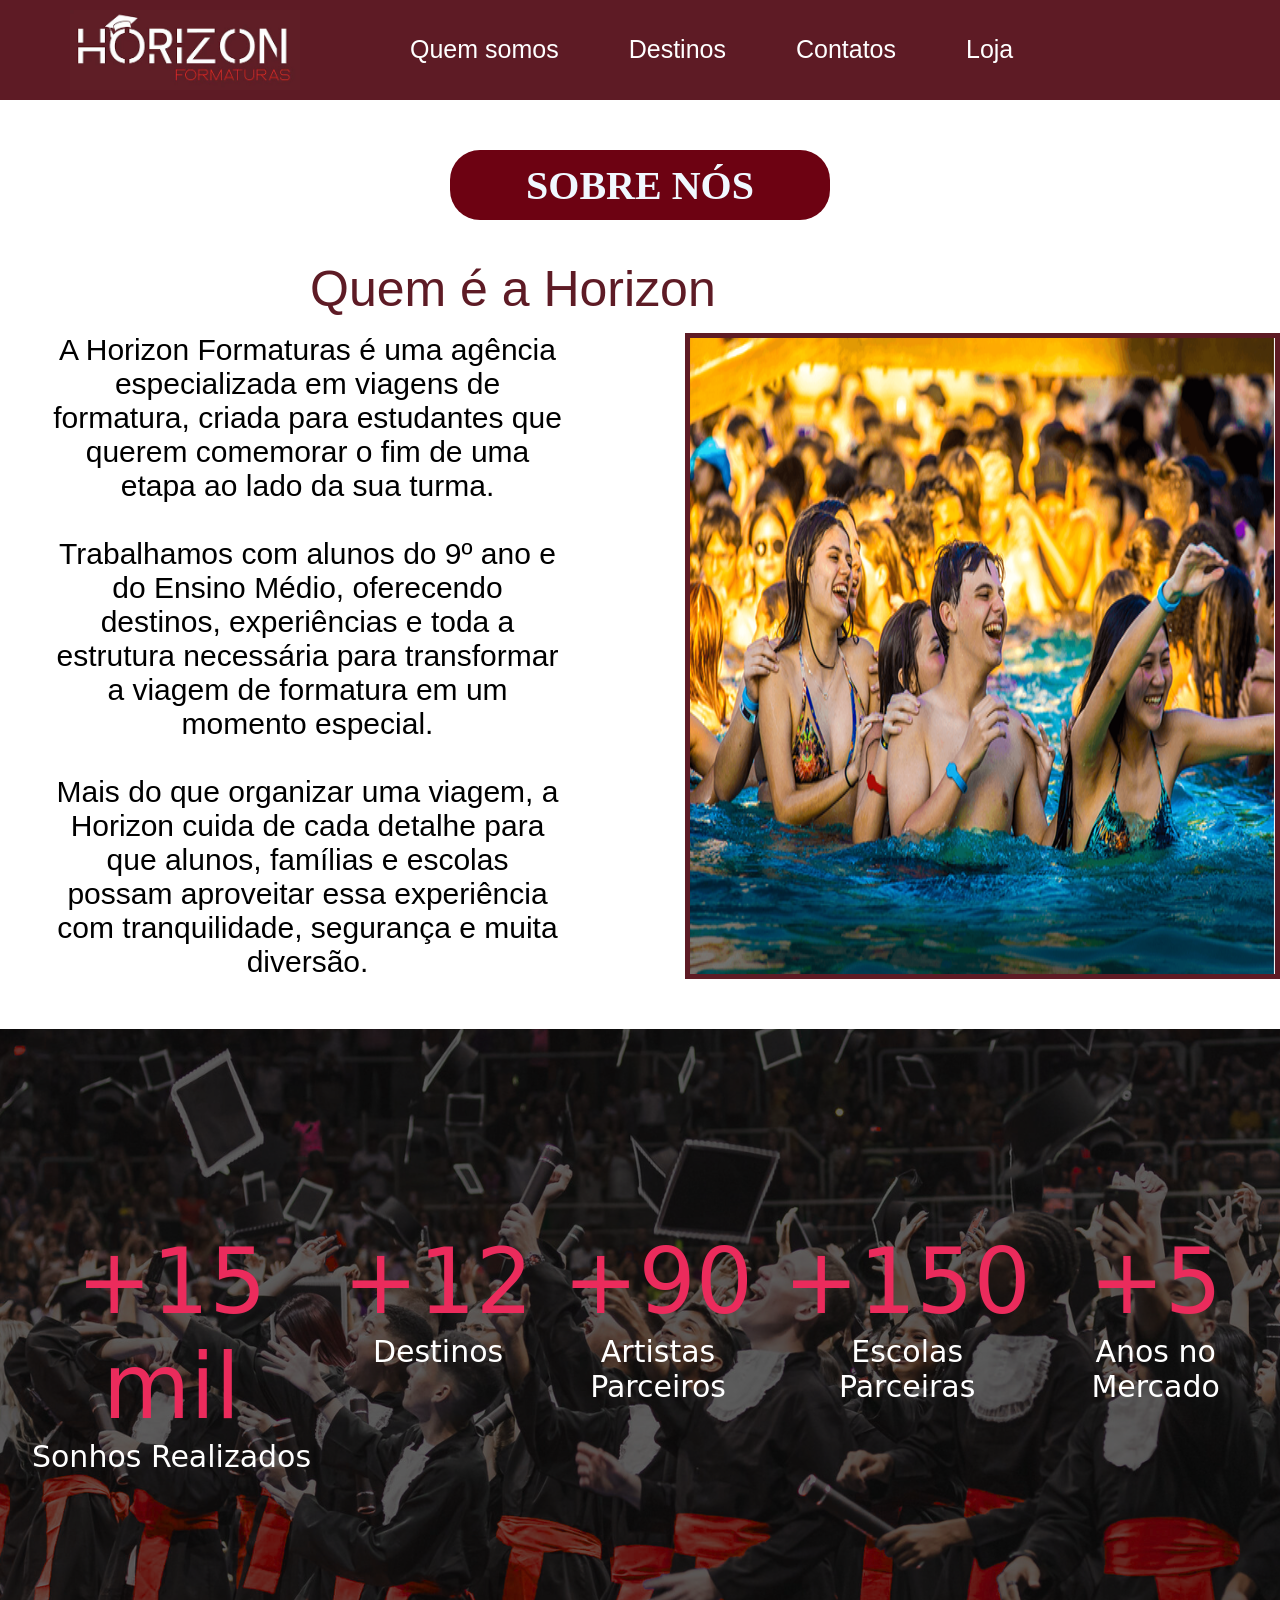
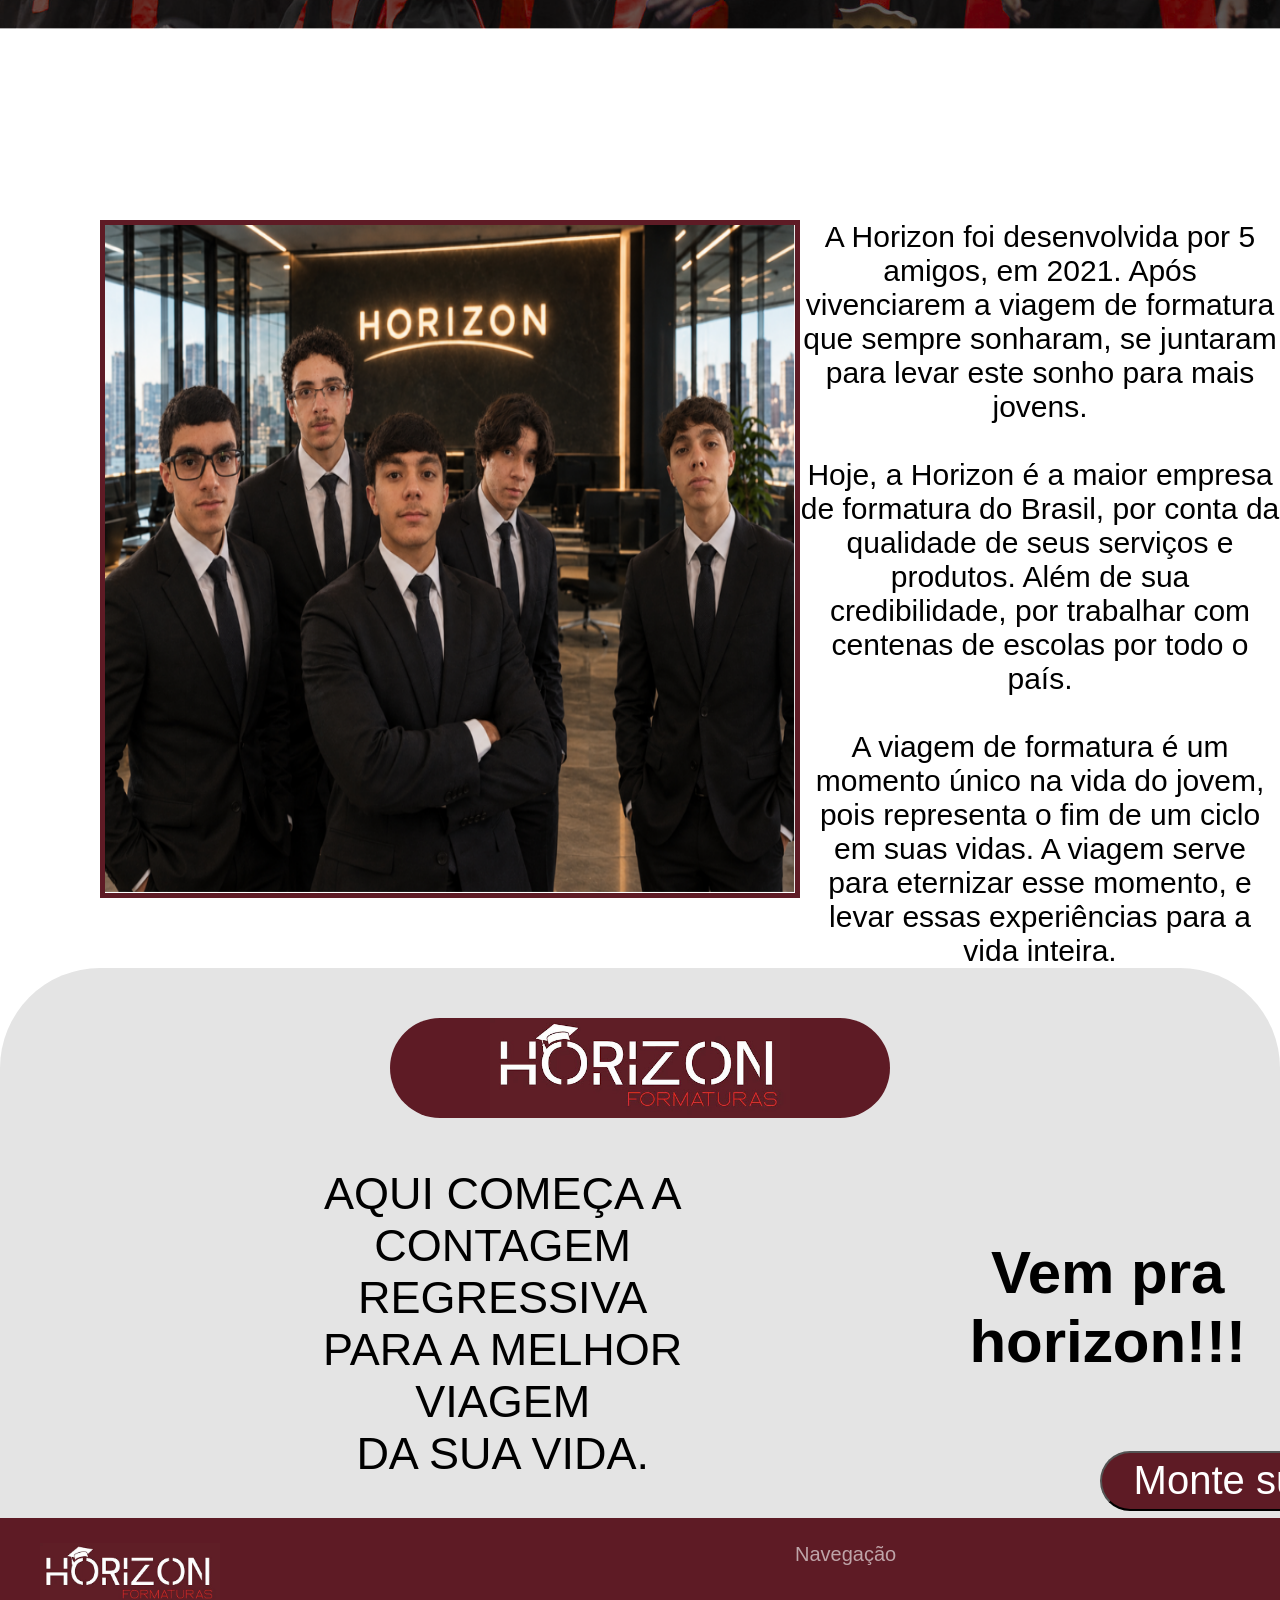
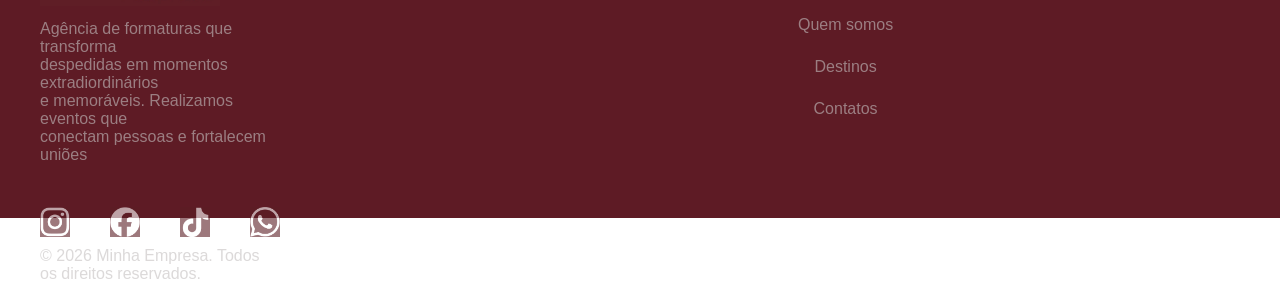
<file: sobreNos.html>
<!DOCTYPE html>
<html lang="pt-BR">

<head>
    <meta charset="UTF-8">
    <meta name="viewport" content="width=device-width, initial-scale=1.0">
    <title>Sobre Nós - Horizon</title>
    <link rel="stylesheet" href="./css/styleSobreNos.css">
    <link rel="stylesheet" href="./css/cabecalhoeRodape.css">
    <div class="cabecalho">
        <a href="./index.html"><img src="./img/logo.jpg"></a>
        <a href="./sobreNos.html">
            <p>Quem somos</p>
        </a>
        <a href="./destinos.html">
            <p>Destinos</p>
        </a>
        <a href="./contatos.html">
            <p>Contatos</p>
        </a>
        <a href="./loja.html">
            <p>Loja</p>
        </a>
    </div>




</head>

<body>


    <div class="fonte">

        <div class="tituloSobreNos">
            <div>
                <h1>SOBRE NÓS</h1>
            </div>
        </div>

        <div>
            <div class="quemEhAHorizonTitulo">
                <p>Quem é a Horizon</p>
            </div>
            <div class="quemEhAHorizon">
                <p>A Horizon Formaturas é uma agência especializada em viagens de formatura, criada para estudantes que
                    querem comemorar o fim de uma etapa ao lado da sua turma.
                    <br><br>
                    Trabalhamos com alunos do 9º ano e do Ensino Médio, oferecendo destinos, experiências e toda a
                    estrutura necessária para transformar a viagem de formatura em um momento especial.
                    <br><br>
                    Mais do que organizar uma viagem, a Horizon cuida de cada detalhe para que alunos, famílias e
                    escolas possam aproveitar essa experiência com tranquilidade, segurança e muita diversão.
                </p>
                <img src="./img/sobreNos-pessoasFelizes.png">
            </div>
        </div>

        <div class="fundoNossosNumeros">

            <div class="nossosNumeros">
                <div class="centralizandoNumeros">
                    <p class="numeros">+15 mil</p>
                    <p class="complementoNumeros">Sonhos Realizados</p>
                </div>
                <div class="centralizandoNumeros">
                    <p class="numeros">+12</p>
                    <p class="complementoNumeros">Destinos</p>
                </div>
                <div class="centralizandoNumeros">
                    <p class="numeros">+90</p>
                    <p class="complementoNumeros">Artistas Parceiros</p>
                </div>
                <div class="centralizandoNumeros">
                    <p class="numeros">+150</p>
                    <p class="complementoNumeros">Escolas Parceiras</p>
                </div>
                <div class="centralizandoNumeros">
                    <p class="numeros">+5</p>
                    <p class="complementoNumeros">Anos no Mercado</p>
                </div>
            </div>

        </div>

        <div>
            <div class="nossaHistoriaTitulo">
                <p>Nossa história</p>
            </div>
            <div class="nossaHistoria">
                <img src="./img/sobreNos-nossaFoto.png">
                <p>
                    A Horizon foi desenvolvida por 5 amigos, em 2021. Após vivenciarem a viagem de formatura que sempre
                    sonharam, se juntaram para levar este sonho para mais jovens.
                    <br><br>
                    Hoje, a Horizon é a maior empresa de formatura do Brasil, por conta da qualidade de seus serviços e
                    produtos. Além de sua credibilidade, por trabalhar com centenas de escolas por todo o país.
                    <br><br>
                    A viagem de formatura é um momento único na vida do jovem, pois representa o fim de um ciclo em suas
                    vidas. A viagem serve para eternizar esse momento, e levar essas experiências para a vida inteira.
                </p>
            </div>
        </div>


        <div class="cinza">
            <div class="centroLogoCinza">
                <div class="logoCinza">
                    <img src="./img/logo.jpg" alt="">
                </div>
            </div>
            <div class="textoContagemRegressiva">
                <p>AQUI COMEÇA A <br>CONTAGEM REGRESSIVA <br>PARA A MELHOR VIAGEM <br>DA SUA VIDA.</p>
                <h3>Vem pra horizon!!!</h3>
            </div>
            <div class="monteSuaViagem">
                <form action="contatos.html">
                    <button>Monte sua Viagem</button>
                </form>
            </div>
        </div>
    </div>


    <footer>
        <div class="rodape">
            <ul>
                <li><img src="./img/logo.jpg"></li>
                <li>
                    <p>Agência de formaturas que transforma <br> despedidas em momentos extradiordinários <br> e
                        memoráveis. Realizamos eventos que <br> conectam pessoas e fortalecem uniões</p>
                </li>
                <div class="redes">
                    <li><a href="home.php"><img src="./img/instagram.png"></a></li>
                    <li><a href="home.php"><img src="./img/facebook.png"></a></li>
                    <li><a href="home.php"><img src="./img/tiktok.png"></a></li>
                    <li><a href="home.php"><img src="./img/whatzap.png"></a></li>
                </div>
                <li>
                    <p>© 2026 Minha Empresa. Todos os direitos reservados.</p>
                </li>
            </ul>
            <div class="rodape2">
                <ul>
                    <div class="navegacao">
                        <li>
                            <p>Navegação</p>
                        </li>
                    </div>
                    <li><a href="sobreNos.html">Quem somos</a></li>
                    <li><a href="destinos.html">Destinos</a></li>
                    <li><a href="contatos.html">Contatos</a></li>
                </ul>
            </div>
            <div class="rodape3">
                <ul>
                    <div class="navegacao2">
                        <li>
                            <p>Contato</p>
                        </li>
                        <li>
                            <p>E-mail:</p>
                        </li>
                    </div>
                    <li>
                        <p>contato@horizonformatura.com.br</p>
                    </li>
                    <div class="navegacao2">
                        <li>
                            <p>Localização</p>
                        </li>
                    </div>
                    <li>
                        <p>R. Vice Presidente Osvaldo, 481 - Lj 13 - Vila Mariana, São Paulo - SP, 09811-042</p>
                    </li>
                </ul>
            </div>
        </div>
    </footer>
</body>

</html>
</file>
<file: style.css>
* {
  margin: 0;
  padding: 0;
  box-sizing: border-box;
}

head {
  margin: 0;
  padding: 0;
}
.cabecalho{
    background: 1px #5e1b25;
    height: 100px;
    display: flex;
    padding-left: 0%;
    margin: 0;
    padding: 0;
    box-sizing: border-box;
}
.cabecalho a img{
    margin-top: 10px;
    width: 230px;
    margin-bottom: 50px;
    margin-right: 40px;
}
.cabecalho a{
    color: white;
    margin-left: 70px;
    text-decoration: none;
}
.cabecalho a p{
    margin-top: 35px;
    font-size: 25px;
    font-family: 'Trebuchet MS', 'Lucida Sans Unicode', 'Lucida Grande', 'Lucida Sans', Arial, sans-serif;
}
.rodape{
    background-color: #5e1b25;
    height: 200px;
    position: absolute;
    bottom:0%;
    width: 100%;
}
.rodape img{
    width: 180px;
    margin-left: 40px;
    margin-top: 25px;
}
.rodape ul li p{
    color: rgb(197, 193, 193);
    opacity: 60%;
    text-align: left;
    margin-left: 40px;
    font-family: 'Trebuchet MS', 'Lucida Sans Unicode', 'Lucida Grande', 'Lucida Sans', Arial, sans-serif;
}
</file>
<file: css/cabecalhoeRodape.css>
* {
  margin: 0;
  padding: 0;
  box-sizing: border-box;
}

head {
  margin: 0;
  padding: 0;
}
.cabecalho{
    background: 1px #5e1b25;
    height: 100px;
    display: flex;
    padding-left: 0%;
    margin: 0;
    padding: 0;
    box-sizing: border-box;
}
.cabecalho a img{
    margin-top: 10px;
    width: 230px;
    margin-bottom: 50px;
    margin-right: 40px;
}
.cabecalho a{
    color: white;
    margin-left: 70px;
    text-decoration: none;
}
.cabecalho a p{
    margin-top: 35px;
    font-size: 25px;
    font-family: 'Trebuchet MS', 'Lucida Sans Unicode', 'Lucida Grande', 'Lucida Sans', Arial, sans-serif;
}
.rodape{
    background-color: #5e1b25;
    height: 300px;
    bottom:0%;
    width: 100%;
    display: flex;
}
.rodape img{
    width: 180px;
    margin-left: 40px;
    margin-top: 25px;
}
.rodape ul li p{
    color: rgb(197, 193, 193);
    opacity: 60%;
    text-align: left;
    margin-left: 40px;
    margin-top: 10px;
    font-family: 'Trebuchet MS', 'Lucida Sans Unicode', 'Lucida Grande', 'Lucida Sans', Arial, sans-serif;
}
.rodape ul li a{
    color: rgb(197, 193, 193);
    opacity: 60%;
    text-align: left;
    margin-left: 40px;
    font-family: 'Trebuchet MS', 'Lucida Sans Unicode', 'Lucida Grande', 'Lucida Sans', Arial, sans-serif;
    text-decoration: none;
}
.rodape ul li{
    list-style: none;
}
.rodape .redes li img{
    width: 30px;
    display: flex;
}
.rodape .rodape2 .navegacao li p{
    margin-top: 25px;
    margin-bottom: 50px;
    font-size: 20px;
    color: rgb(255, 255, 255);
    text-align: left; 
    font-family: 'Trebuchet MS', 'Lucida Sans Unicode', 'Lucida Grande', 'Lucida Sans', Arial, sans-serif;
}
.rodape .rodape2 ul{
    text-align: center;
    margin-left: 475px;
}
.rodape .rodape2 ul li{
    margin-top: 24px;
    text-align: center;
}
.rodape .rodape3 .navegacao2 p{
    font-size: 20px;
    margin-top: 20px;
    margin-bottom: 10px;
    color: #ffffff;
}
.rodape .rodape3 ul li p{
    font-family: 'Trebuchet MS', 'Lucida Sans Unicode', 'Lucida Grande', 'Lucida Sans', Arial, sans-serif;
}
.rodape .rodape3 ul{
    margin-top: 25px;
    text-align: left;
    margin-left: 475px;
}
.rodape .rodape3 ul li{
    margin-top: 13px;
    text-align: center;
}

.redes {
    display: flex;
}
</file>
<file: css/styleLoja.css>
.corpo{
    font-family: 'Trebuchet MS', 'Lucida Sans Unicode', 'Lucida Grande', 'Lucida Sans', Arial, sans-serif;
    color: #ffd900;
}
.camisas img{
    border-radius: 20px;
    width: 300px;
    margin-left: 10px;
    margin-top: 20px;
    transition: transform 0.3s ease, z-index 0.3s ease;
    position: relative;
    z-index: 1;
}
.camisas img:hover {
  transform: scale(1.05);
  z-index: 5;
}
.camisas {
    border: 1px solid;
    color: #eceff1;
    background-color: #eceff1;
    height: 450px;
    margin-bottom: 10px;
}
.produtos img{
    border-radius: 20px;
    width: 300px;
    margin-left: 20px;
    margin-top: 20px;
    transition: transform 0.3s ease, z-index 0.3s ease;
    position: relative;
    z-index: 1;
}
.produtos img:hover {
  transform: scale(1.05);
  z-index: 5;
}
.produtos {
    border: 1px solid;
    color: #eceff1;
    background-color: #eceff1;
    height: 350px;
    margin-bottom: 20px;
}
.diversos img{
    border-radius: 20px;
    width: 300px;
    margin-left: 30px;
    margin-top: 20px;
    transition: transform 0.3s ease, z-index 0.3s ease;
    position: relative;
    z-index: 1;
}
.diversos img:hover {
  transform: scale(1.05);
  z-index: 5;
}
.diversos {
    margin-top: 10px;
    border: 1px solid;
    color: #eceff1;
    background-color: #eceff1;
    height: 350px;
    margin-bottom: 40px;
}
.texto-final{
    font-family: 'Trebuchet MS', 'Lucida Sans Unicode', 'Lucida Grande', 'Lucida Sans', Arial, sans-serif;
    color: #000000;
    margin-bottom: 20px;
}
.voltar button{
    width: 300px;
    height: 60px;
    border-radius: 50px;
    background-color: #4b0702;
    text-align: center;
    font-size: 40px;
    color: #ffffff;
    margin-top: 100px;
    margin-bottom: 290px;
    transition: transform 0.3s ease, z-index 0.3s ease;
    position: relative;
    z-index: 1;

}
.voltar button:hover{
      transform: scale(1.05);
  z-index: 5;
    font-size: 40px;
    color: #ffffff;
    text-decoration: none;
    background-color: #aa230c;

}
.obrigado img{
    margin-top: 60px;
    width: 1600px;
    border-radius: 50px;
    padding-left: 0%;
    padding: 0;
    box-sizing: border-box;
}
</file>
<file: css/styleContatos.css>
.fundo{
    background: url(../img/fundo_contatos.png);
    background-position: center;
    background-repeat: no-repeat;
    background-size: cover;
    width: px;
    height: 670px;
    padding-top: 10px;
    padding-left: 70px;

}
.fundo h1{
    color: white;
    font-size: 180px;
    font-family: system-ui, -apple-system, BlinkMacSystemFont, 'Segoe UI', Roboto, Oxygen, Ubuntu, Cantarell, 'Open Sans', 'Helvetica Neue', sans-serif;
    animation: 1.0s ease-in-out 0s 1 normal none running virEsquerda;
}
.fundo h2{
    color: white;
    font-size: 70px;
    font-family: system-ui, -apple-system, BlinkMacSystemFont, 'Segoe UI', Roboto, Oxygen, Ubuntu, Cantarell, 'Open Sans', 'Helvetica Neue', sans-serif;
    margin-top: 178px;
    margin-left: 580px;
    text-align: center;
    animation: 2.6s ease-in-out 0s 1 normal none running virDireita;
}
.icone{
    width: 175px;
    margin-top: 100px;
    margin-left: 40px;
    margin-bottom: 80px;
    
}
.info-e-form{
    display: flex;
    
}
.informacoes{
    margin-left: 80px;
    font-family: system-ui, -apple-system, BlinkMacSystemFont, 'Segoe UI', Roboto, Oxygen, Ubuntu, Cantarell, 'Open Sans', 'Helvetica Neue', sans-serif;
    animation: 1.6s ease-in-out 0s 1 normal none running subir;
}
.info1{
    margin-left: 200px;
    text-align: right;
}
.info1 p{
    text-align: center;
}
.info2{
    margin-top: 60px;
    margin-bottom: 60px;
}
.informacoes b{
    font-size: 45px;
    margin: 10px;
}
.informacoes div img{
    width: 50px;
}
.informacoes p{
    font-size: 30px;
}
.formulario{
    padding: 22px;
    border-radius: 20px;
    width: 800px;
    height: 1000px;
    margin-left: 140px;
    margin-top: 100px;
    background-color: #a85558;
    box-shadow: 4px 4px 10px 4px rgba(0, 0, 0, 0.5) ;
    animation: 2.3s ease-in-out 0s 1 normal none running aparecer;
}
.formulario h1{
    margin-bottom: 30px;
    text-align: center;
    font-size: 60px;
    color: white;
    font-family: system-ui, -apple-system, BlinkMacSystemFont, 'Segoe UI', Roboto, Oxygen, Ubuntu, Cantarell, 'Open Sans', 'Helvetica Neue', sans-serif;
}
.formulario label{
    margin-bottom: 20px;
    text-align: center;
    font-size: 30px;
    color: black;
    font-family: system-ui, -apple-system, BlinkMacSystemFont, 'Segoe UI', Roboto, Oxygen, Ubuntu, Cantarell, 'Open Sans', 'Helvetica Neue', sans-serif;
}
.nome{
    font-size: 25px;
    border: 2px solid gray;
    margin-bottom: 20px;
    border-radius: 10px;
    width: 320px;
    height: 50px;
    color: black;
    font-family: system-ui, -apple-system, BlinkMacSystemFont, 'Segoe UI', Roboto, Oxygen, Ubuntu, Cantarell, 'Open Sans', 'Helvetica Neue', sans-serif;
}
.email{
    font-size: 25px;
    border: 2px solid gray;
    margin-bottom: 20px;
    border-radius: 10px;
    width: 643px;
    height: 50px;
    color: black;
    font-family: system-ui, -apple-system, BlinkMacSystemFont, 'Segoe UI', Roboto, Oxygen, Ubuntu, Cantarell, 'Open Sans', 'Helvetica Neue', sans-serif;
}
.telefone{
    font-size: 25px;
    border: 2px solid gray;
    margin-bottom: 20px;
    border-radius: 10px;
    width: 210px;
    height: 50px;
    color: black;
    font-family: system-ui, -apple-system, BlinkMacSystemFont, 'Segoe UI', Roboto, Oxygen, Ubuntu, Cantarell, 'Open Sans', 'Helvetica Neue', sans-serif;
}
.estado{
    font-size: 25px;
    border: 2px solid gray;
    margin-bottom: 20px;
    border-radius: 10px;
    width: 210px;
    height: 50px;
    color: black;
    font-family: system-ui, -apple-system, BlinkMacSystemFont, 'Segoe UI', Roboto, Oxygen, Ubuntu, Cantarell, 'Open Sans', 'Helvetica Neue', sans-serif;
}
.cidade{
    font-size: 25px;
    border: 2px solid gray;
    margin-bottom: 20px;
    border-radius: 10px;
    width: 210px;
    height: 50px;
    color: black;
    font-family: system-ui, -apple-system, BlinkMacSystemFont, 'Segoe UI', Roboto, Oxygen, Ubuntu, Cantarell, 'Open Sans', 'Helvetica Neue', sans-serif;
}
.telefone-estado-cidade{
    margin-left: 20px;
    margin-right: 20px;
    display: flex;
}
.telefone-estado-cidade div{
    margin-right: 40px;
}
.colegio{
    font-size: 25px;
    border: 2px solid gray;
    margin-bottom: 20px;
    border-radius: 10px;
    width: 629px;
    height: 50px;
    color: black;
    font-family: system-ui, -apple-system, BlinkMacSystemFont, 'Segoe UI', Roboto, Oxygen, Ubuntu, Cantarell, 'Open Sans', 'Helvetica Neue', sans-serif;
}
.ano{
    font-size: 25px;
    border: 2px solid gray;
    margin-bottom: 20px;
    border-radius: 10px;
    width: 310px;
    height: 50px;
    color: black;
    font-family: system-ui, -apple-system, BlinkMacSystemFont, 'Segoe UI', Roboto, Oxygen, Ubuntu, Cantarell, 'Open Sans', 'Helvetica Neue', sans-serif;
}
.data{
    font-size: 25px;
    border: 2px solid gray;
    margin-bottom: 20px;
    border-radius: 10px;
    width: 310px;
    height: 50px;
    color: black;
    font-family: system-ui, -apple-system, BlinkMacSystemFont, 'Segoe UI', Roboto, Oxygen, Ubuntu, Cantarell, 'Open Sans', 'Helvetica Neue', sans-serif;
}
.ano-data{
    display: flex;
}
.ano-data div{
    margin-left: 40px;
    margin-right: 20px;
}
.voce{
    font-size: 25px;
    border: 2px solid gray;
    margin-bottom: 20px;
    border-radius: 10px;
    width: 640px;
    height: 50px;
    color: black;
    font-family: system-ui, -apple-system, BlinkMacSystemFont, 'Segoe UI', Roboto, Oxygen, Ubuntu, Cantarell, 'Open Sans', 'Helvetica Neue', sans-serif;
}
.destino{
    font-size: 25px;
    border: 2px solid gray;
    margin-bottom: 20px;
    border-radius: 10px;
    width: 626px;
    height: 50px;
    color: black;
    font-family: system-ui, -apple-system, BlinkMacSystemFont, 'Segoe UI', Roboto, Oxygen, Ubuntu, Cantarell, 'Open Sans', 'Helvetica Neue', sans-serif;
}
.mensagem{
    font-size: 25px;
    border: 2px solid gray;
    margin-left: 13px;
    margin-bottom: 20px;
    border-radius: 10px;
    width: 730px;
    height: 180px;
    color: black;
    font-family: system-ui, -apple-system, BlinkMacSystemFont, 'Segoe UI', Roboto, Oxygen, Ubuntu, Cantarell, 'Open Sans', 'Helvetica Neue', sans-serif;
}
.formulario button{
    background-color: rgb(230, 230, 230);
    font-size: 25px;
    border: 2px solid rgb(160, 160, 160);
    margin-left: 240px;
    border-radius: 10px;
    width: 270px;
    height: 50px;
    color: black;
    font-family: system-ui, -apple-system, BlinkMacSystemFont, 'Segoe UI', Roboto, Oxygen, Ubuntu, Cantarell, 'Open Sans', 'Helvetica Neue', sans-serif;
}
.formulario button:hover{
    background-color: rgb(226, 115, 115);
    border: 3px solid rgb(212, 95, 95);
}
.suborno{
    text-align: center;
    font-size: 50px;
    font-family: system-ui, -apple-system, BlinkMacSystemFont, 'Segoe UI', Roboto, Oxygen, Ubuntu, Cantarell, 'Open Sans', 'Helvetica Neue', sans-serif;
    text-decoration: bold;
    margin-top: 150px;
    margin-bottom: 200px;
    animation: 3.9s ease-in-out 0s 1 normal none running subir;
}
@keyframes subir {
  0% {
    transform: translateY(50px);
    opacity: 0;
  }
  100% {
    transform: translateY(0);
    opacity: 1;
  }
}
@keyframes aparecer {
  0% {
    opacity: 0;
  }
  100% {
    opacity: 1;
  }
}
@keyframes virEsquerda {
  0% {
    opacity: 0;
    transform: translateX(-100px);
  }
  100% {
    opacity: 1;
    transform: translateX(0);
  }
}
@keyframes virDireita {
  0% {
    opacity: 0;
    transform: translateX(50px);
  }
  100% {
    opacity: 1;
    transform: translateX(0);
  }
}
</file>
<file: css/styleDestinos.css>
.painel{
    justify-content: center;
    width: 1142px;
    height: 590.2px;
    margin-top: 20px;
}
.painel img{
    width: 1142px;
    height: 590.2px;
}
.principais-viagens img{
    text-align: center;
    margin-left: 500px;
    margin-top: 100px;
    margin-bottom: 100px;
}
.viagens-medio{
    border: 5px solid #5e1b25 ;
    border-radius: 100px;
    width: 1350px;
    height: 420px;
    text-align: center;
    background-color: #5e1b25;
    margin-bottom: 100px;
}
.viagens-medio p{
    font-family: system-ui, -apple-system, BlinkMacSystemFont, 'Segoe UI', Roboto, Oxygen, Ubuntu, Cantarell, 'Open Sans', 'Helvetica Neue', sans-serif;
    color: whitesmoke;
    font-size: 24px;
}
.viagens-medio img{
    border-radius: 50px;
    margin-left: 10px;
    border: 5px solid #5e1b25;
    background-color: #a85558;
    width: 380px;
}
.viagens-fundamental{
    border: 5px solid #5e1b25 ;
    width: 1350px;
    border-radius: 100px;
    height: 420px;
    text-align: center;
    background-color: #5e1b25;
    margin-bottom: 100px;
}
.viagens-fundamental p{
    font-family: system-ui, -apple-system, BlinkMacSystemFont, 'Segoe UI', Roboto, Oxygen, Ubuntu, Cantarell, 'Open Sans', 'Helvetica Neue', sans-serif;
    color: whitesmoke;
    font-size: 24px;
}
.viagens-fundamental img{
    border-radius: 50px;
    margin-left: 10px;
    border: 5px solid #5e1b25;
    background-color: #a85558;
    width: 380px;
}
.viagens-recursos{
    text-align: center;
    margin-top: 100px;
    margin-bottom: 100px;
}
.viagens-recursos p{
    font-family: system-ui, -apple-system, BlinkMacSystemFont, 'Segoe UI', Roboto, Oxygen, Ubuntu, Cantarell, 'Open Sans', 'Helvetica Neue', sans-serif;
    color: #5e1b25;
}
.exclusividade{
    text-align: center;
    margin-top: 100px;
    margin-bottom: 100px;
}
.botao-venha-horizon{
    width: 1309px;
    border-radius: 10px;
    height: 305px;
    text-align: center;
    background-color: #4b0b16;
    margin-bottom: 100px;
    margin-left: 300px;
}
.botao-venha-horizon h1{
    font-family: system-ui, -apple-system, BlinkMacSystemFont, 'Segoe UI', Roboto, Oxygen, Ubuntu, Cantarell, 'Open Sans', 'Helvetica Neue', sans-serif;
    color: whitesmoke;
    font-size: 50px;
}
.botao-venha-horizon p{
    font-family: system-ui, -apple-system, BlinkMacSystemFont, 'Segoe UI', Roboto, Oxygen, Ubuntu, Cantarell, 'Open Sans', 'Helvetica Neue', sans-serif;
    color: whitesmoke;
    font-size: 20px;
}
.botao-venha-horizon button{
    width: 200px;
    height: 50px;
    border-radius: 10px ;
    background-color: #a85558;
    color: whitesmoke;
    font-family: system-ui, -apple-system, BlinkMacSystemFont, 'Segoe UI', Roboto, Oxygen, Ubuntu, Cantarell, 'Open Sans', 'Helvetica Neue', sans-serif;
    font-size: 20px;
    border: #a85558;
    margin-top: 70px;   
}
.botao-venha-horizon button:hover{
    background-color: #5e1b25;
    border: #5e1b25;
}
.exibicao img{
    width: 1905;
    margin: 0;
    padding: 0;
    box-sizing: border-box;
}
.detalhes{
    display: button;
    justify-content: space-around;
    width: 1200px;
    text-align: center;
    margin-left: 200px;

}
.detalhes-e-imagem{
    margin-top: 30px;
    height: 400px;
    display: flex;
}

.detalhes h1 {
    font-size: 40px;
    margin-top: 30px;
    margin-right: 150px;
}

.detalhes p {
    margin-top: 20px;
    font-size: 28px;
    font-weight: 100px;
    width: 700px;
}

.imagem-detalhes img{
    margin-left: 200px;
    margin-top: 30px;
    margin-right: 300px;
    border-radius: 16px;
}
.passeios-e-atividades{
    text-align: center;
    border: 1px solid #713940;
    background-color: #713940;
    margin-bottom: 100px;
}
.passeios-e-atividades h1{
    font-size: 40px;
    margin-top: 10px;
}
.passeios-e-atividades p{
    font-size: 28px;
    font-weight: 100;
    width: 600px;
    margin-top: 10px;
    font-family: Opem Sans, Helvetica Neue, sans-serif;
    margin-bottom: 10px;
}
.atividades-imagens{
    display: flex;
    justify-content: space-around;
    margin-bottom: 100px;
}
.tituloGames img{
    width: 450px;
}
.tituloSurf img{
    width: 305px;
}
.tituloPasseio img{
    width: 412px;
}
</file>
<file: css/styleSobreNos.css>
.fonte{
    font-family: 'Trebuchet MS', 'Lucida Sans Unicode', 'Lucida Grande', 'Lucida Sans', Arial, sans-serif;
}       


.tituloSobreNos{
    display: flex;
    justify-content: space-around;
}

.tituloSobreNos div{
    width: 380px;
    height: 70px;
    border-radius: 30px;
    background-color: #6d0212;
    margin-top: 50px;
    margin-bottom: 100px;
    place-items: center;
    display: flex;
    justify-content: space-around;
    

}
.tituloSobreNos h1{
    color: aliceblue;
    font-size: 40px;
    display: flex;
    justify-content: space-around;
    font-family: Georgia, 'Times New Roman', Times, serif;
}

.quemEhAHorizonTitulo{
    font-size: 50px;
    color: #5e1b25;
    margin-left: 310px;
    margin-top: -60px;
}
.quemEhAHorizon{
    margin-top: 15px;
    display: flex;
    justify-content: space-around;
}
.quemEhAHorizon p{
    width: 750px;
    text-align: center;
    font-size: 30px;
    margin-left: 50px;
}
.quemEhAHorizon img{
    margin-left: 120px;
    width: 700px;
    border: 5px solid;
    border-color: #5e1b25;
}



.fundoNossosNumeros{
    background: url(../img/NumerosSobreNos.png);
    background-position: center;
    background-repeat: no-repeat;
    background-size: cover;
    height: 600px;
    margin-top: 50px;
    margin-bottom: 120px;

}
.nossosNumeros{
    padding-top: 200px; 
    display: flex;
    justify-content: space-around;
    
}
.centralizandoNumeros{
    text-align: center;
}
.numeros{
    color: #eb2b5c;
    font-size: 90px;
    font-family: system-ui, -apple-system, BlinkMacSystemFont, 'Segoe UI', Roboto, Oxygen, Ubuntu, Cantarell, 'Open Sans', 'Helvetica Neue', sans-serif;
}
.complementoNumeros{
    color: #ffffff;
    font-size: 30px;
    font-family: system-ui, -apple-system, BlinkMacSystemFont, 'Segoe UI', Roboto, Oxygen, Ubuntu, Cantarell, 'Open Sans', 'Helvetica Neue', sans-serif;
}





.nossaHistoriaTitulo{
    font-size: 50px;
    color: #5e1b25;
    margin-left: 1300px;
    margin-top: -60px;
}
.nossaHistoria{
    margin-top: 15px;
    display: flex;
    justify-content: space-around;
}
.nossaHistoria p{
    width: 750px;
    text-align: center;
    font-size: 30px;
}
.nossaHistoria img{
    margin-left: 100px;
    width: 700px;
    border: 5px solid;
    border-color: #5e1b25;
    margin-bottom: 70px;
}











.cinza{
    width: auto;
    height: 650px;
    background-color: #e4e4e4;
    border-radius: 100px;
    margin-bottom: -100px;
    
}

.centroLogoCinza{
    display: flex;
    justify-content: space-around;
}
.logoCinza{
    width: 500px;
    height: 100px;
    border-radius: 50px;
    background-color: #5e1b25;
    margin-top: 50px;
    margin-bottom: 100px;
    display: flex;
    justify-content: space-around;
  

}
.logoCinza img{
    width:300px;

}

.textoContagemRegressiva{
    display: flex;
    color: rgb(0, 0, 0);
    font-size: 45px;
    font-family: 'Trebuchet MS', 'Lucida Sans Unicode', 'Lucida Grande', 'Lucida Sans', Arial, sans-serif;
    text-align: center;
    padding-left: 300px;
}

.textoContagemRegressiva p{
    margin-top: -50px;
    padding-left: 20px;
}
.textoContagemRegressiva h3{
    margin-top: 20px;
    padding-left: 250px;
    font-size: 60px;
}
.monteSuaViagem button{
    width: 400px;
    height: 60px;
    border-radius: 50px;
    background-color: #5e1b25;
    margin-left: 1100px;
    text-align: center;
    font-size: 40px;
    color: #ffffff;
    margin-top: -30px;

}
.monteSuaViagem button:hover{
    font-size: 40px;
    color: #ebe7e7;
    text-decoration: none;
    background-color: #49131b;

}
</file>
